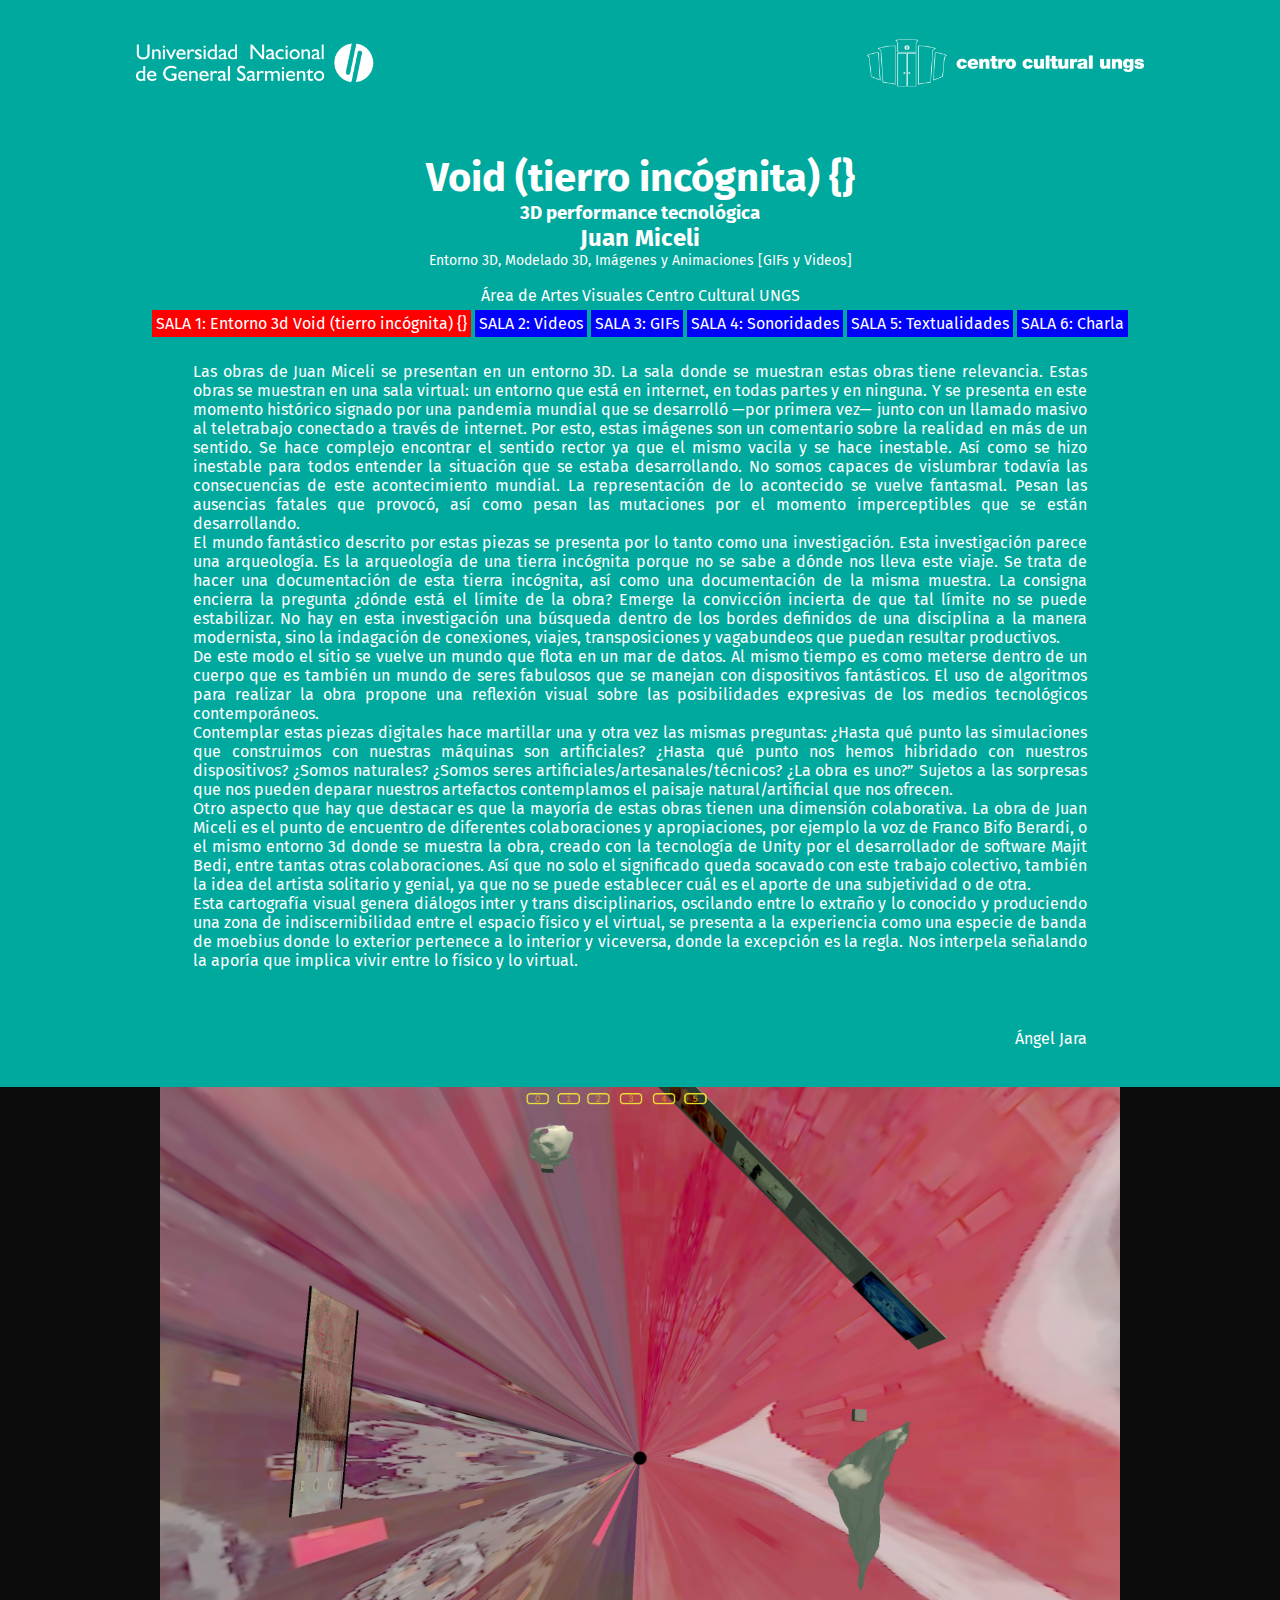
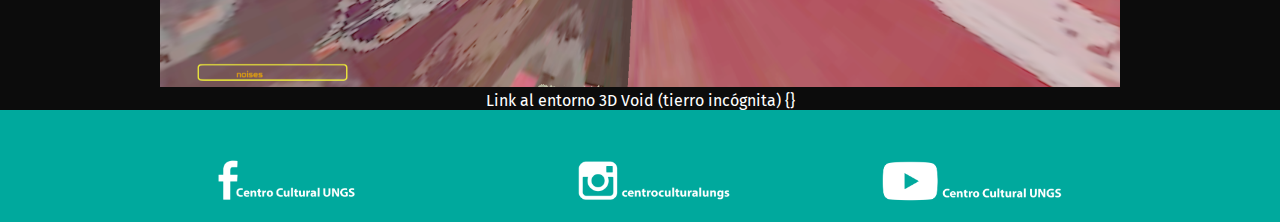
<file: index.html>
<!DOCTYPE html>
<html lang="es">
    <head>
        <meta charset="UTF-8">
        <title>tierroincognitaJuanMiceliUNGS</title>
        <link rel="stylesheet" href="estilos.css">
        <link rel="icon" href="unicono.ico">
        <link rel="stylesheet" href="styles.css">
        <link rel="preconnect" href="https://fonts.gstatic.com">
        <link href="https://fonts.googleapis.com/css2?family=Fira+Sans&display=swap" rel="stylesheet"> 
    </head>
    <body>
        <header>
            <div><img src="logoTransparente.png" alt="logo centro cultural"></div>

            <h1>Void (tierro incógnita) {}</h1>
            <h3>3D performance tecnológica</h3>
            <h2>Juan Miceli</h2>
            <p  class="subtitulo">Entorno 3D, Modelado 3D, Imágenes y Animaciones [GIFs y Videos]<br><br></p>
            <p>Área de Artes Visuales Centro Cultural UNGS</p>

            <div>
                <a class = "estoyaqui" href="index.html#img1">SALA 1: Entorno 3d Void (tierro incógnita) {}</a> 
                <a class = "irA" href="pagina02.html#img1">SALA 2: Videos</a>
                <a class = "irA" href="pagina03.html#img1">SALA 3: GIFs </a> 
                <a class = "irA" href="pagina04.html#img1">SALA 4: Sonoridades</a>
                <a class = "irA" href="pagina05.html#img1">SALA 5: Textualidades</a> 
                <a class = "irA" href="pagina06.html#img1">SALA 6: Charla</a> 
                <!-- 
<a class = "irA" href="pagina00.html#img1">SALA 4: Entrevistas </a>  
-->
            </div>

            <div>
                <!--   <a href = "#img1">Ver Imágenes Entorno 3d</a>   -->      
            </div>
        </header>
        <div class="introduccion">
            <p class="textoCorto">
                Las obras de Juan Miceli se presentan en un entorno 3D. La sala donde se muestran estas obras tiene relevancia. Estas obras se muestran en una sala virtual: un entorno que está en internet, en todas partes y en ninguna. Y se presenta en este momento histórico signado por una pandemia mundial que se desarrolló —por primera vez— junto con un llamado masivo al teletrabajo conectado a través de internet. Por esto, estas imágenes son un comentario sobre la realidad en más de un sentido. Se hace complejo encontrar el sentido rector ya que el mismo vacila y se hace inestable. Así como se hizo inestable para todos entender la situación que se estaba desarrollando. No somos capaces de vislumbrar todavía las consecuencias de este acontecimiento mundial. La representación de lo acontecido se vuelve fantasmal. Pesan las ausencias fatales que provocó, así como pesan las mutaciones por el momento imperceptibles que se están desarrollando. <br>
                El mundo fantástico descrito por estas piezas se presenta por lo tanto como una investigación. Esta investigación parece una arqueología. Es la arqueología de una tierra incógnita porque no se sabe a dónde nos lleva este viaje. Se trata de hacer una documentación de esta tierra incógnita, así como una documentación de la misma muestra. La consigna encierra la pregunta ¿dónde está el límite de la obra? Emerge la convicción incierta de que tal límite no se puede estabilizar. No hay en esta investigación una búsqueda dentro de los bordes definidos de una disciplina a la manera modernista, sino la indagación de conexiones, viajes, transposiciones y vagabundeos que puedan resultar productivos.<br>
                De este modo el sitio se vuelve un mundo que flota en un mar de datos. Al mismo tiempo es como meterse dentro de un cuerpo que es también un mundo de seres fabulosos que se manejan con dispositivos fantásticos. El uso de algoritmos para realizar la obra propone una reflexión visual sobre las posibilidades expresivas de los medios tecnológicos contemporáneos. <br>
                Contemplar estas piezas digitales hace martillar una y otra vez las mismas preguntas: ¿Hasta qué punto las simulaciones que construimos con nuestras máquinas son artificiales? ¿Hasta qué punto nos hemos hibridado con nuestros dispositivos? ¿Somos naturales? ¿Somos seres artificiales/artesanales/técnicos? ¿La obra es uno?”  Sujetos a las sorpresas que nos pueden deparar nuestros artefactos contemplamos el paisaje natural/artificial que nos ofrecen.<br>
                Otro aspecto que hay que destacar es que la mayoría de estas obras tienen una dimensión colaborativa. La obra de Juan Miceli es el punto de encuentro de diferentes colaboraciones y apropiaciones, por ejemplo la voz de Franco Bifo Berardi, o el mismo entorno 3d donde se muestra la obra, creado con la tecnología de Unity por el desarrollador de software Majit Bedi, entre tantas otras colaboraciones. Así que no solo el significado queda socavado con este trabajo colectivo, también la idea del artista solitario y genial, ya que no se puede establecer cuál es el aporte de una subjetividad o de otra. <br>
                Esta cartografía visual genera diálogos inter y trans disciplinarios, oscilando entre lo extraño y lo conocido y produciendo una zona de indiscernibilidad entre el espacio físico y el virtual, se presenta a la experiencia como una especie de banda de moebius donde lo exterior pertenece a lo interior y viceversa, donde la  excepción es la  regla. Nos interpela señalando la aporía que implica vivir entre lo físico y lo virtual.



                <br><br>
            </p>
            <p id="firmaCurador">Ángel Jara<br><br></p>



        </div>
        <div id="contenedor">



            <div class = "fotos">  


                <div id="img1">
                    <a href="https://manjitbedi.itch.io/vg-juan-miceli?secret=rfY9fgTLYGfbJD2FjUIirbgWNk">
                        <img src="imagenes/Captura%20de%20Pantalla%202021-10-21%20a%20la(s)%2010.20.48%20a.%20m..png" alt="foto artistica"> 
                    </a>
                </div>
                <div class="nombre">
                    <a href="https://manjitbedi.itch.io/vg-juan-miceli?secret=rfY9fgTLYGfbJD2FjUIirbgWNk">
                        <p>Link al entorno 3D Void (tierro incógnita) {}
                        </p>
                    </a>
                </div>
            </div>


            <!--

<div class="unaFoto">
<div><img src="FPandemia/link" alt="foto artistica"></div>
<div class="nombre">
<p>NombredelArtista</p>
</div>
</div>

-->

        </div>

        <div>
            <div><img src="footerTranspa.png" alt="logo centro cultural"></div>
        </div>
    </body>
</html>
</file>
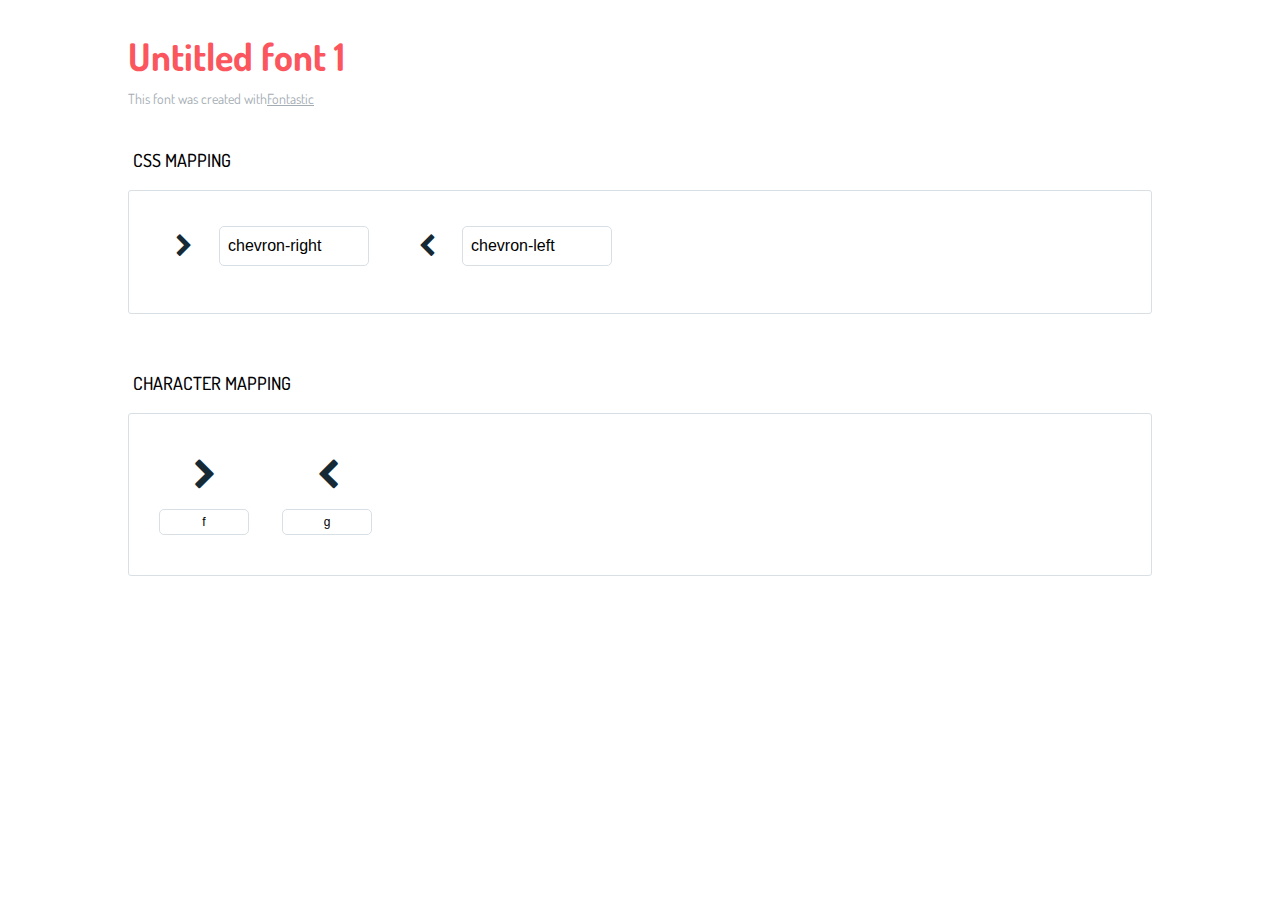
<file: icons-reference.html>
<!DOCTYPE html>
<html lang="en">
  <head>
    <meta charset="utf-8">
    <meta http-equiv="X-UA-Compatible" content="IE=edge,chrome=1">
    <meta name="viewport" content="width=device-width,initial-scale=1">
    <title>Font Reference - Untitled font 1</title>
    <link href="http://fonts.googleapis.com/css?family=Dosis:400,500,700" rel="stylesheet" type="text/css">
    <link rel="stylesheet" href="styles.css">
    <style type="text/css">html,body,div,span,applet,object,iframe,h1,h2,h3,h4,h5,h6,p,blockquote,pre,a,abbr,acronym,address,big,cite,code,del,dfn,em,img,ins,kbd,q,s,samp,small,strike,strong,sub,sup,tt,var,dl,dt,dd,ol,ul,li,fieldset,form,label,legend,table,caption,tbody,tfoot,thead,tr,th,td{margin:0;padding:0;border:0;outline:0;font-weight:inherit;font-style:inherit;font-family:inherit;font-size:100%;vertical-align:baseline}body{line-height:1;color:#000;background:#fff}ol,ul{list-style:none}table{border-collapse:separate;border-spacing:0;vertical-align:middle}caption,th,td{text-align:left;font-weight:normal;vertical-align:middle}a img{border:none}*{-webkit-box-sizing:border-box;-moz-box-sizing:border-box;box-sizing:border-box}body{font-family:'Dosis','Tahoma',sans-serif}.container{margin:15px auto;width:80%}h1{margin:40px 0 20px;font-weight:700;font-size:38px;line-height:32px;color:#fb565e}h2{font-size:18px;padding:0 0 21px 5px;margin:45px 0 0 0;text-transform:uppercase;font-weight:500}.small{font-size:14px;color:#a5adb4;}.small a{color:#a5adb4;}.small a:hover{color:#fb565e}.glyphs.character-mapping{margin:0 0 20px 0;padding:20px 0 20px 30px;color:rgba(0,0,0,0.5);border:1px solid #d8e0e5;border-radius:3px;}.glyphs.character-mapping li{margin:0 30px 20px 0;display:inline-block;width:90px}.glyphs.character-mapping .icon{margin:10px 0 10px 15px;padding:15px;position:relative;width:55px;height:55px;color:#162a36 !important;overflow:hidden;border-radius:3px;font-size:32px;}.glyphs.character-mapping .icon svg{fill:#000}.glyphs.character-mapping input{margin:0;padding:5px 0;line-height:12px;font-size:12px;display:block;width:100%;border:1px solid #d8e0e5;border-radius:5px;text-align:center;outline:0;}.glyphs.character-mapping input:focus{border:1px solid #fbde4a;-webkit-box-shadow:inset 0 0 3px #fbde4a;box-shadow:inset 0 0 3px #fbde4a}.glyphs.character-mapping input:hover{-webkit-box-shadow:inset 0 0 3px #fbde4a;box-shadow:inset 0 0 3px #fbde4a}.glyphs.css-mapping{margin:0 0 60px 0;padding:30px 0 20px 30px;color:rgba(0,0,0,0.5);border:1px solid #d8e0e5;border-radius:3px;}.glyphs.css-mapping li{margin:0 30px 20px 0;padding:0;display:inline-block;overflow:hidden}.glyphs.css-mapping .icon{margin:0;margin-right:10px;padding:13px;height:50px;width:50px;color:#162a36 !important;overflow:hidden;float:left;font-size:24px}.glyphs.css-mapping input{margin:0;margin-top:5px;padding:8px;line-height:16px;font-size:16px;display:block;width:150px;height:40px;border:1px solid #d8e0e5;border-radius:5px;background:#fff;outline:0;float:right;}.glyphs.css-mapping input:focus{border:1px solid #fbde4a;-webkit-box-shadow:inset 0 0 3px #fbde4a;box-shadow:inset 0 0 3px #fbde4a}.glyphs.css-mapping input:hover{-webkit-box-shadow:inset 0 0 3px #fbde4a;box-shadow:inset 0 0 3px #fbde4a}</style>
  </head>
  <body>
    <div class="container">
      <h1>Untitled font 1</h1>
      <p class="small">This font was created with<a href="http://fontastic.me/">Fontastic</a></p>
      <h2>CSS mapping</h2>
      <ul class="glyphs css-mapping">
        <li>
          <div class="icon icon-chevron-right"></div>
          <input type="text" readonly="readonly" value="chevron-right">
        </li>
        <li>
          <div class="icon icon-chevron-left"></div>
          <input type="text" readonly="readonly" value="chevron-left">
        </li>
      </ul>
      <h2>Character mapping</h2>
      <ul class="glyphs character-mapping">
        <li>
          <div data-icon="f" class="icon"></div>
          <input type="text" readonly="readonly" value="f">
        </li>
        <li>
          <div data-icon="g" class="icon"></div>
          <input type="text" readonly="readonly" value="g">
        </li>
      </ul>
    </div>
    <script>(function() {
  var glyphs, i, len, ref;

  ref = document.getElementsByClassName('glyphs');
  for (i = 0, len = ref.length; i < len; i++) {
    glyphs = ref[i];
    glyphs.addEventListener('click', function(event) {
      if (event.target.tagName === 'INPUT') {
        return event.target.select();
      }
    });
  }

}).call(this);

    </script>
  </body>
</html>
</file>
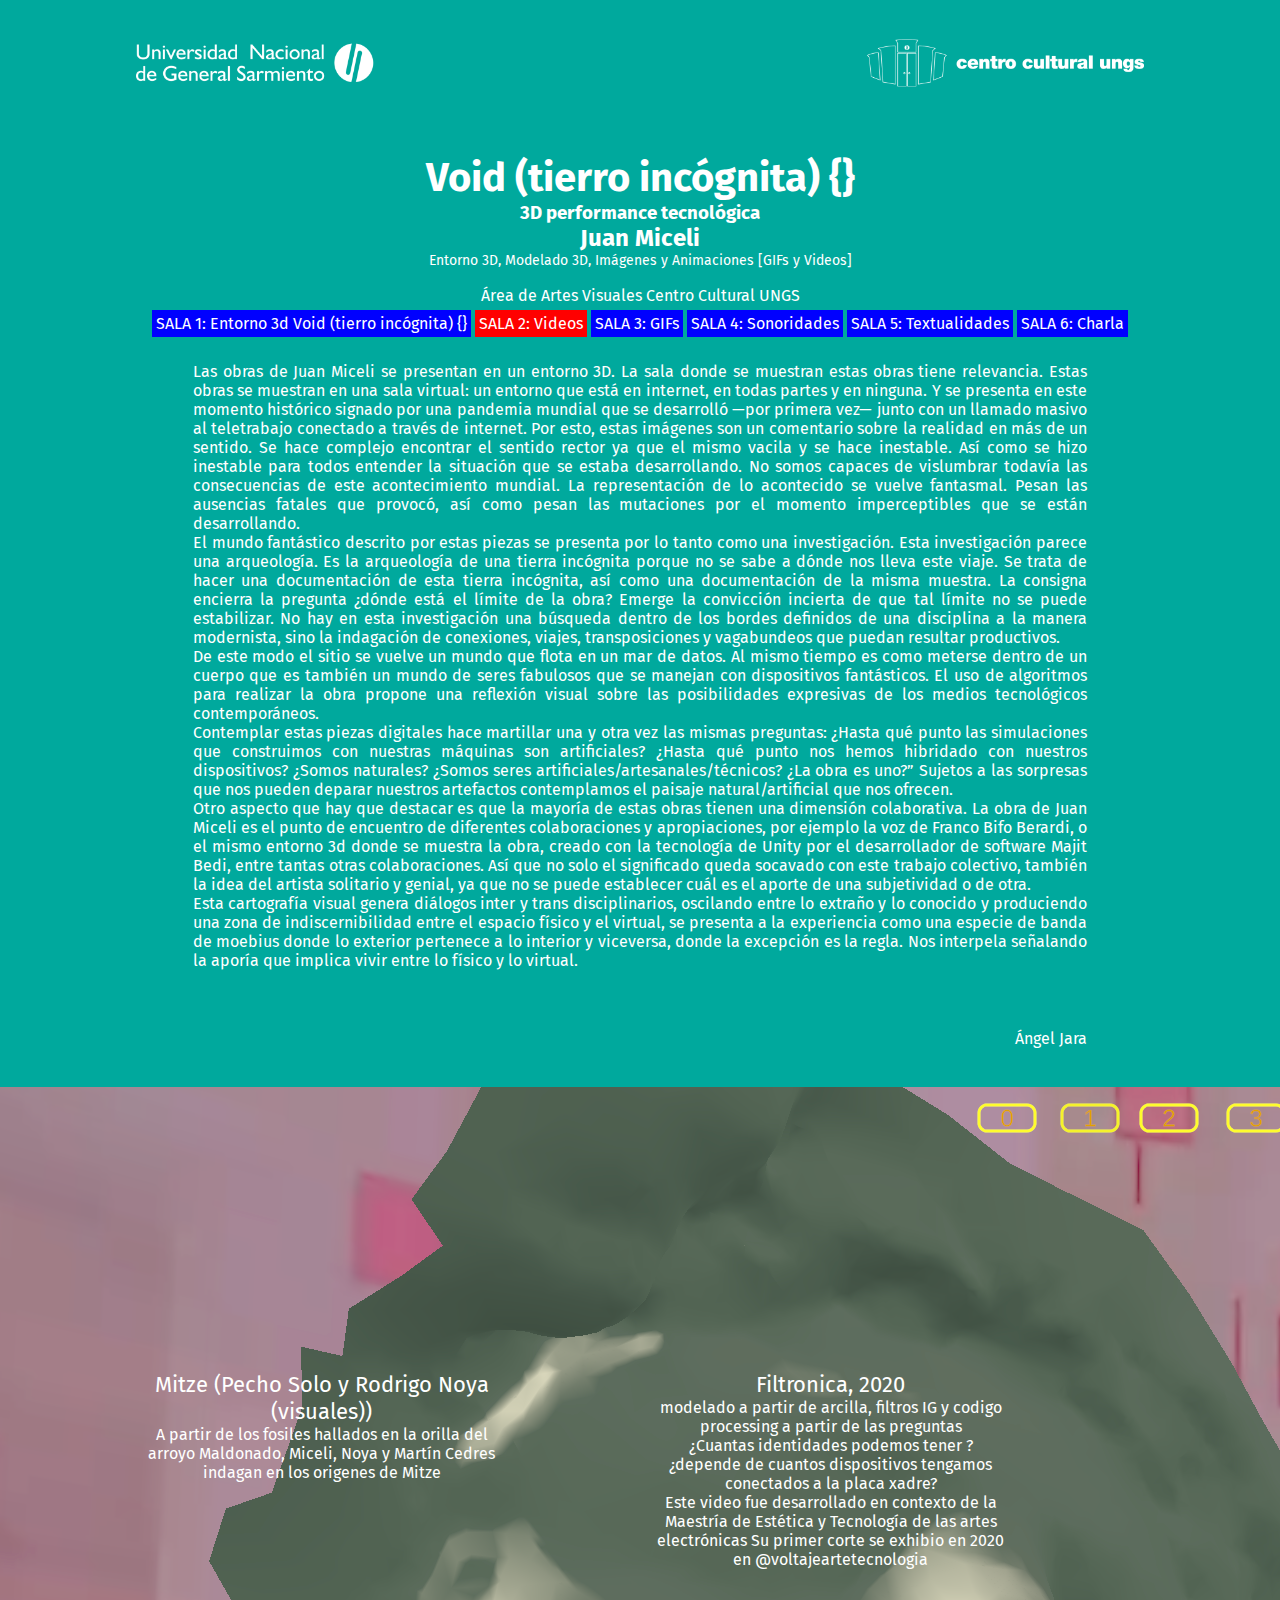
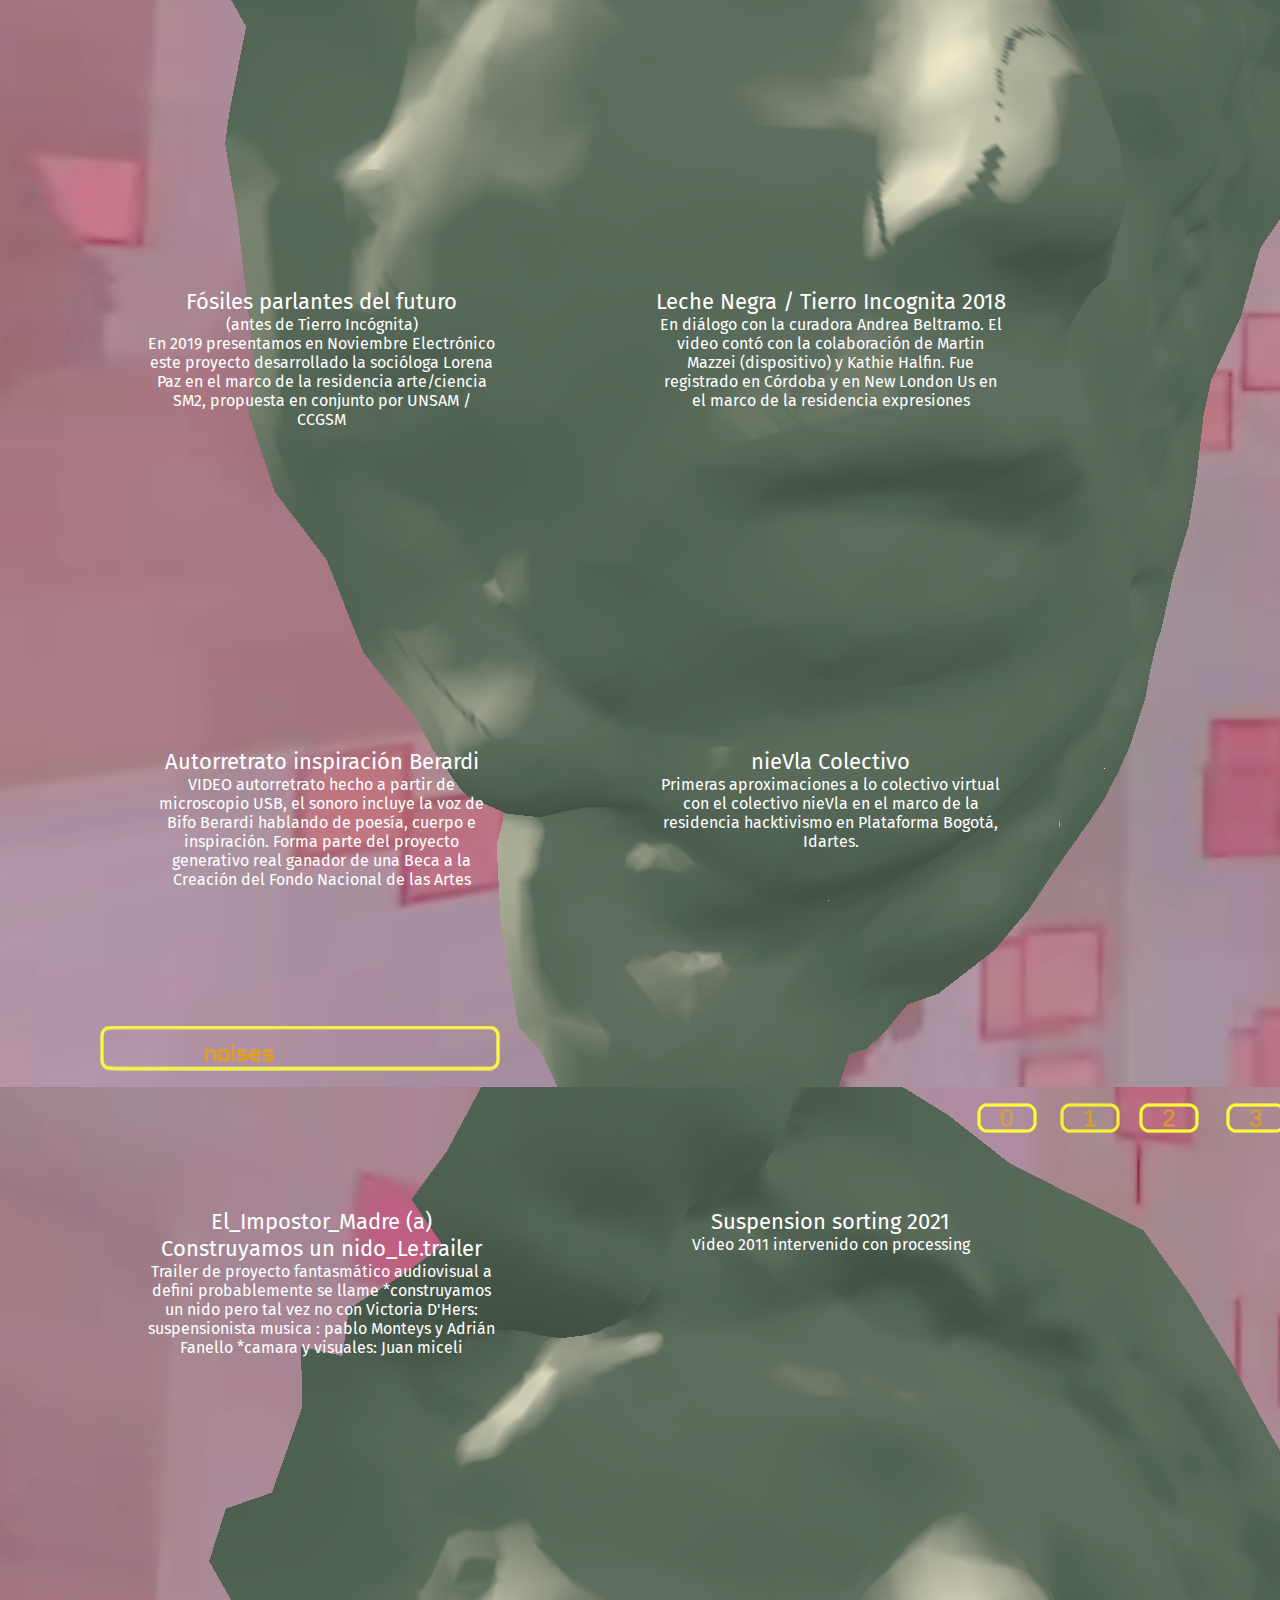
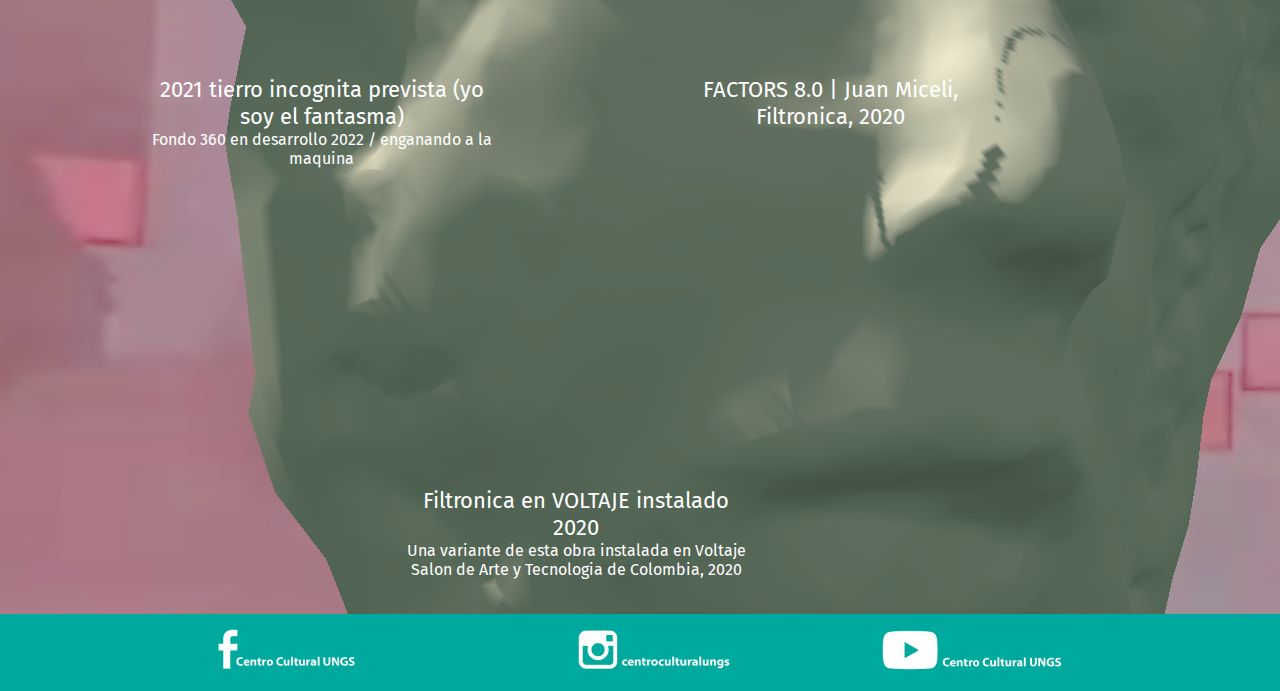
<file: pagina02.html>
<!DOCTYPE html>
<html lang="es">
    <head>
        <meta charset="UTF-8">
        <title>tierroincognitaJuanMiceliUNGS</title>
        <link rel="stylesheet" href="estilos.css">
        <link rel="icon" href="unicono.ico">
        <link rel="stylesheet" href="styles.css">
        <link rel="preconnect" href="https://fonts.gstatic.com">
        <link href="https://fonts.googleapis.com/css2?family=Fira+Sans&display=swap" rel="stylesheet"> 
        <link rel="stylesheet" href="estilosVideos.css">
    </head>
    <body>
        <header>
            <div><img src="logoTransparente.png" alt="logo centro cultural"></div>

            <h1>Void (tierro incógnita) {}</h1>
            <h3>3D performance tecnológica</h3>
            <h2>Juan Miceli</h2>
            <p  class="subtitulo">Entorno 3D, Modelado 3D, Imágenes y Animaciones [GIFs y Videos]<br><br></p>
            <p>Área de Artes Visuales Centro Cultural UNGS</p>

            <div>
                <a class = "irA" href="index.html#img1">SALA 1: Entorno 3d Void (tierro incógnita) {}</a> 
                <a class = "estoyaqui" href="pagina02.html#img1">SALA 2: Videos</a>
                <a class = "irA" href="pagina03.html#img1">SALA 3: GIFs </a>  
                <a class = "irA" href="pagina04.html#img1">SALA 4: Sonoridades</a>
                <a class = "irA" href="pagina05.html#img1">SALA 5: Textualidades</a> 
                <a class = "irA" href="pagina06.html#img1">SALA 6: Charla</a> 
                <!-- 
<a class = "irA" href="pagina04.html#img1">SALA 4: Entrevistas </a>  
-->
            </div>

            <div>
                <!--   <a href = "#img1">Ver Imágenes Entorno 3d</a>   -->      
            </div>
        </header>
        <div class="introduccion">
            <p class="textoCorto">
                Las obras de Juan Miceli se presentan en un entorno 3D. La sala donde se muestran estas obras tiene relevancia. Estas obras se muestran en una sala virtual: un entorno que está en internet, en todas partes y en ninguna. Y se presenta en este momento histórico signado por una pandemia mundial que se desarrolló —por primera vez— junto con un llamado masivo al teletrabajo conectado a través de internet. Por esto, estas imágenes son un comentario sobre la realidad en más de un sentido. Se hace complejo encontrar el sentido rector ya que el mismo vacila y se hace inestable. Así como se hizo inestable para todos entender la situación que se estaba desarrollando. No somos capaces de vislumbrar todavía las consecuencias de este acontecimiento mundial. La representación de lo acontecido se vuelve fantasmal. Pesan las ausencias fatales que provocó, así como pesan las mutaciones por el momento imperceptibles que se están desarrollando. <br>
                El mundo fantástico descrito por estas piezas se presenta por lo tanto como una investigación. Esta investigación parece una arqueología. Es la arqueología de una tierra incógnita porque no se sabe a dónde nos lleva este viaje. Se trata de hacer una documentación de esta tierra incógnita, así como una documentación de la misma muestra. La consigna encierra la pregunta ¿dónde está el límite de la obra? Emerge la convicción incierta de que tal límite no se puede estabilizar. No hay en esta investigación una búsqueda dentro de los bordes definidos de una disciplina a la manera modernista, sino la indagación de conexiones, viajes, transposiciones y vagabundeos que puedan resultar productivos.<br>
                De este modo el sitio se vuelve un mundo que flota en un mar de datos. Al mismo tiempo es como meterse dentro de un cuerpo que es también un mundo de seres fabulosos que se manejan con dispositivos fantásticos. El uso de algoritmos para realizar la obra propone una reflexión visual sobre las posibilidades expresivas de los medios tecnológicos contemporáneos. <br>
                Contemplar estas piezas digitales hace martillar una y otra vez las mismas preguntas: ¿Hasta qué punto las simulaciones que construimos con nuestras máquinas son artificiales? ¿Hasta qué punto nos hemos hibridado con nuestros dispositivos? ¿Somos naturales? ¿Somos seres artificiales/artesanales/técnicos? ¿La obra es uno?”  Sujetos a las sorpresas que nos pueden deparar nuestros artefactos contemplamos el paisaje natural/artificial que nos ofrecen.<br>
                Otro aspecto que hay que destacar es que la mayoría de estas obras tienen una dimensión colaborativa. La obra de Juan Miceli es el punto de encuentro de diferentes colaboraciones y apropiaciones, por ejemplo la voz de Franco Bifo Berardi, o el mismo entorno 3d donde se muestra la obra, creado con la tecnología de Unity por el desarrollador de software Majit Bedi, entre tantas otras colaboraciones. Así que no solo el significado queda socavado con este trabajo colectivo, también la idea del artista solitario y genial, ya que no se puede establecer cuál es el aporte de una subjetividad o de otra. <br>
                Esta cartografía visual genera diálogos inter y trans disciplinarios, oscilando entre lo extraño y lo conocido y produciendo una zona de indiscernibilidad entre el espacio físico y el virtual, se presenta a la experiencia como una especie de banda de moebius donde lo exterior pertenece a lo interior y viceversa, donde la  excepción es la  regla. Nos interpela señalando la aporía que implica vivir entre lo físico y lo virtual.


                <br><br>
            </p>
            <p id="firmaCurador">Ángel Jara<br><br></p>



        </div>
        <div id="contenedor02">



            <div class = "videos">  
                <div class="contenedorDevideo">
                    <div id="img1">
                        <iframe width="500" height="280"  src="https://www.youtube.com/embed/HxGl6lmY7Ls" title="YouTube video player" frameborder="0" allow="accelerometer; autoplay; clipboard-write; encrypted-media; gyroscope; picture-in-picture" allowfullscreen></iframe>
                    </div>
                    <div class="nombre">
                        <p class="tituloVideo">Mitze (Pecho Solo y Rodrigo Noya (visuales)) <br> </p>
                        <p> A partir de los fosiles hallados en la orilla del arroyo Maldonado, Miceli, Noya y Martín Cedres indagan en los origenes de Mitze
                        </p>
                    </div>
                </div>

                <div class="contenedorDevideo">
                    <div id="img2">
                        <iframe width="500" height="280"  src="https://www.youtube.com/embed/QZKz11LGpqc" title="YouTube video player" frameborder="0" allow="accelerometer; autoplay; clipboard-write; encrypted-media; gyroscope; picture-in-picture" allowfullscreen></iframe>
                    </div>
                    <div class="nombre">
                        <p class="tituloVideo">Filtronica, 2020<br> </p>
                        <p>modelado a partir de arcilla, filtros IG y codigo processing a partir de las preguntas <br>
                            ¿Cuantas identidades podemos tener ?¿depende de cuantos dispositivos tengamos conectados a la placa xadre?
                            <br>
                            Este video fue desarrollado en contexto de la Maestría de Estética y Tecnología de las artes electrónicas  Su primer corte se exhibio en 2020 en @voltajeartetecnologia
                        </p>
                    </div>
                </div>

                <div class="contenedorDevideo">
                    <div id="img3">
                        <iframe width="500" height="280" src="https://www.youtube.com/embed/6zrBzX5Jtww" title="YouTube video player" frameborder="0" allow="accelerometer; autoplay; clipboard-write; encrypted-media; gyroscope; picture-in-picture" allowfullscreen></iframe>
                    </div>
                    <div class="nombre">
                        <p class="tituloVideo">Fósiles parlantes del futuro<br></p>
                        <p> (antes de Tierro Incógnita)<br>
                            En 2019 presentamos en Noviembre Electrónico este proyecto desarrollado la socióloga Lorena Paz en el marco de la residencia arte/ciencia SM2, propuesta en conjunto por  UNSAM / CCGSM 
                        </p>
                    </div>
                </div>

                <div class="contenedorDevideo">
                    <div id="img4">
                        <iframe width="500" height="280" src="https://www.youtube.com/embed/vhw7dtSBlI0" title="YouTube video player" frameborder="0" allow="accelerometer; autoplay; clipboard-write; encrypted-media; gyroscope; picture-in-picture" allowfullscreen></iframe>
                    </div>
                    <div class="nombre">
                        <p class="tituloVideo">Leche Negra / Tierro Incognita 2018<br></p>
                        <p> En diálogo con la curadora Andrea Beltramo. El video contó con la colaboración de Martin Mazzei (dispositivo) y Kathie Halfin. Fue registrado en Córdoba y en New London Us en el marco de la residencia expresiones
                        </p>
                    </div>
                </div>

                <div class="contenedorDevideo">
                    <div id="img5">
                        <iframe width="500" height="280" src="https://www.youtube.com/embed/IeEF1ytX8LI" title="YouTube video player" frameborder="0" allow="accelerometer; autoplay; clipboard-write; encrypted-media; gyroscope; picture-in-picture" allowfullscreen></iframe>
                    </div>
                    <div class="nombre">
                        <p class="tituloVideo">Autorretrato inspiración Berardi<br></p>
                        <p> VIDEO autorretrato hecho a partir de microscopio USB, el sonoro incluye la voz de Bifo Berardi hablando de poesía, cuerpo e inspiración.
                            Forma parte del proyecto generativo real ganador de una Beca a la Creación del Fondo Nacional de las Artes
                        </p>
                    </div>
                </div>

                <div class="contenedorDevideo">
                    <div id="img6">
                        <iframe width="500" height="280" src="https://www.youtube.com/embed/WB7l-OzrVms" title="YouTube video player" frameborder="0" allow="accelerometer; autoplay; clipboard-write; encrypted-media; gyroscope; picture-in-picture" allowfullscreen></iframe>
                    </div>
                    <div class="nombre">
                        <p class="tituloVideo">nieVla Colectivo<br></p>
                        <p> Primeras aproximaciones a lo colectivo virtual con el colectivo nieVla en el marco de la residencia hacktivismo en Plataforma Bogotá, Idartes. 
                        </p>
                    </div>
                </div>

                <div class="contenedorDevideo">
                    <div id="img7">
                        <iframe src="https://player.vimeo.com/video/132109901?h=d1c4c7fd4f" width="500" height="280" frameborder="0" allow="autoplay; fullscreen; picture-in-picture" allowfullscreen></iframe>
                    </div>
                    <div class="nombre">
                        <p class="tituloVideo">El_Impostor_Madre (a) Construyamos un nido_Le.trailer<br></p>
                        <p> Trailer de proyecto fantasmático audiovisual a defini
                            probablemente se llame *construyamos un nido
                            pero tal vez no
                            con Victoria D'Hers: suspensionista
                            musica : pablo Monteys y Adrián Fanello
                            *camara y visuales: Juan miceli

                        </p>
                    </div>
                </div>

                <div class="contenedorDevideo">
                    <div id="img8">
                        <iframe width="500" height="280" src="https://www.youtube.com/embed/vKy-5-cn3kg" title="YouTube video player" frameborder="0" allow="accelerometer; autoplay; clipboard-write; encrypted-media; gyroscope; picture-in-picture" allowfullscreen></iframe>
                    </div>
                    <div class="nombre">
                        <p class="tituloVideo">Suspension sorting 2021<br></p>
                        <p>Video 2011 intervenido con processing
                        </p>
                    </div>
                </div>

                <div class="contenedorDevideo">
                    <div id="img9">
                        <iframe width="500" height="280" src="https://www.youtube.com/embed/KdrAC4US1-0" title="YouTube video player" frameborder="0" allow="accelerometer; autoplay; clipboard-write; encrypted-media; gyroscope; picture-in-picture" allowfullscreen></iframe>
                    </div>
                    <div class="nombre">
                        <p class="tituloVideo">2021 tierro incognita prevista (yo soy el fantasma)<br></p>
                        <p>Fondo 360 en desarrollo 2022 / enganando a la maquina
                        </p>
                    </div>
                </div>

                <div class="contenedorDevideo">
                    <div id="img10">
                        <iframe width="500" height="280" src="https://www.youtube.com/embed/ZPsl4qYsOjs" title="YouTube video player" frameborder="0" allow="accelerometer; autoplay; clipboard-write; encrypted-media; gyroscope; picture-in-picture" allowfullscreen></iframe>
                    </div>
                    <div class="nombre">
                        <p class="tituloVideo">FACTORS 8.0 | Juan Miceli, Filtronica, 2020<br></p>
                        <p>
                        </p>
                    </div>
                </div>

                <div class="contenedorDevideo">
                    <div id="img11">
                        <iframe width="500" height="280" src="https://www.youtube.com/embed/N9qAWHigyRs" title="YouTube video player" frameborder="0" allow="accelerometer; autoplay; clipboard-write; encrypted-media; gyroscope; picture-in-picture" allowfullscreen></iframe>
                    </div>
                    <div class="nombre">
                        <p class="tituloVideo">Filtronica en VOLTAJE instalado 2020<br></p>
                        <p>Una variante de esta obra instalada en Voltaje Salon de Arte y Tecnologia de Colombia, 2020
                        </p>
                    </div>
                </div>


            </div>
        </div>

        <!--
<div class="contenedorDevideo">
<div id="img1">
<iframe ></iframe>
</div>
<div class="nombre">
<p class="tituloVideo">titulo<br></p>
<p> descripcion
</p>
</div>
</div>

-->


        <div>
            <div><img src="footerTranspa.png" alt="logo centro cultural"></div>
        </div>
    </body>
</html>
</file>
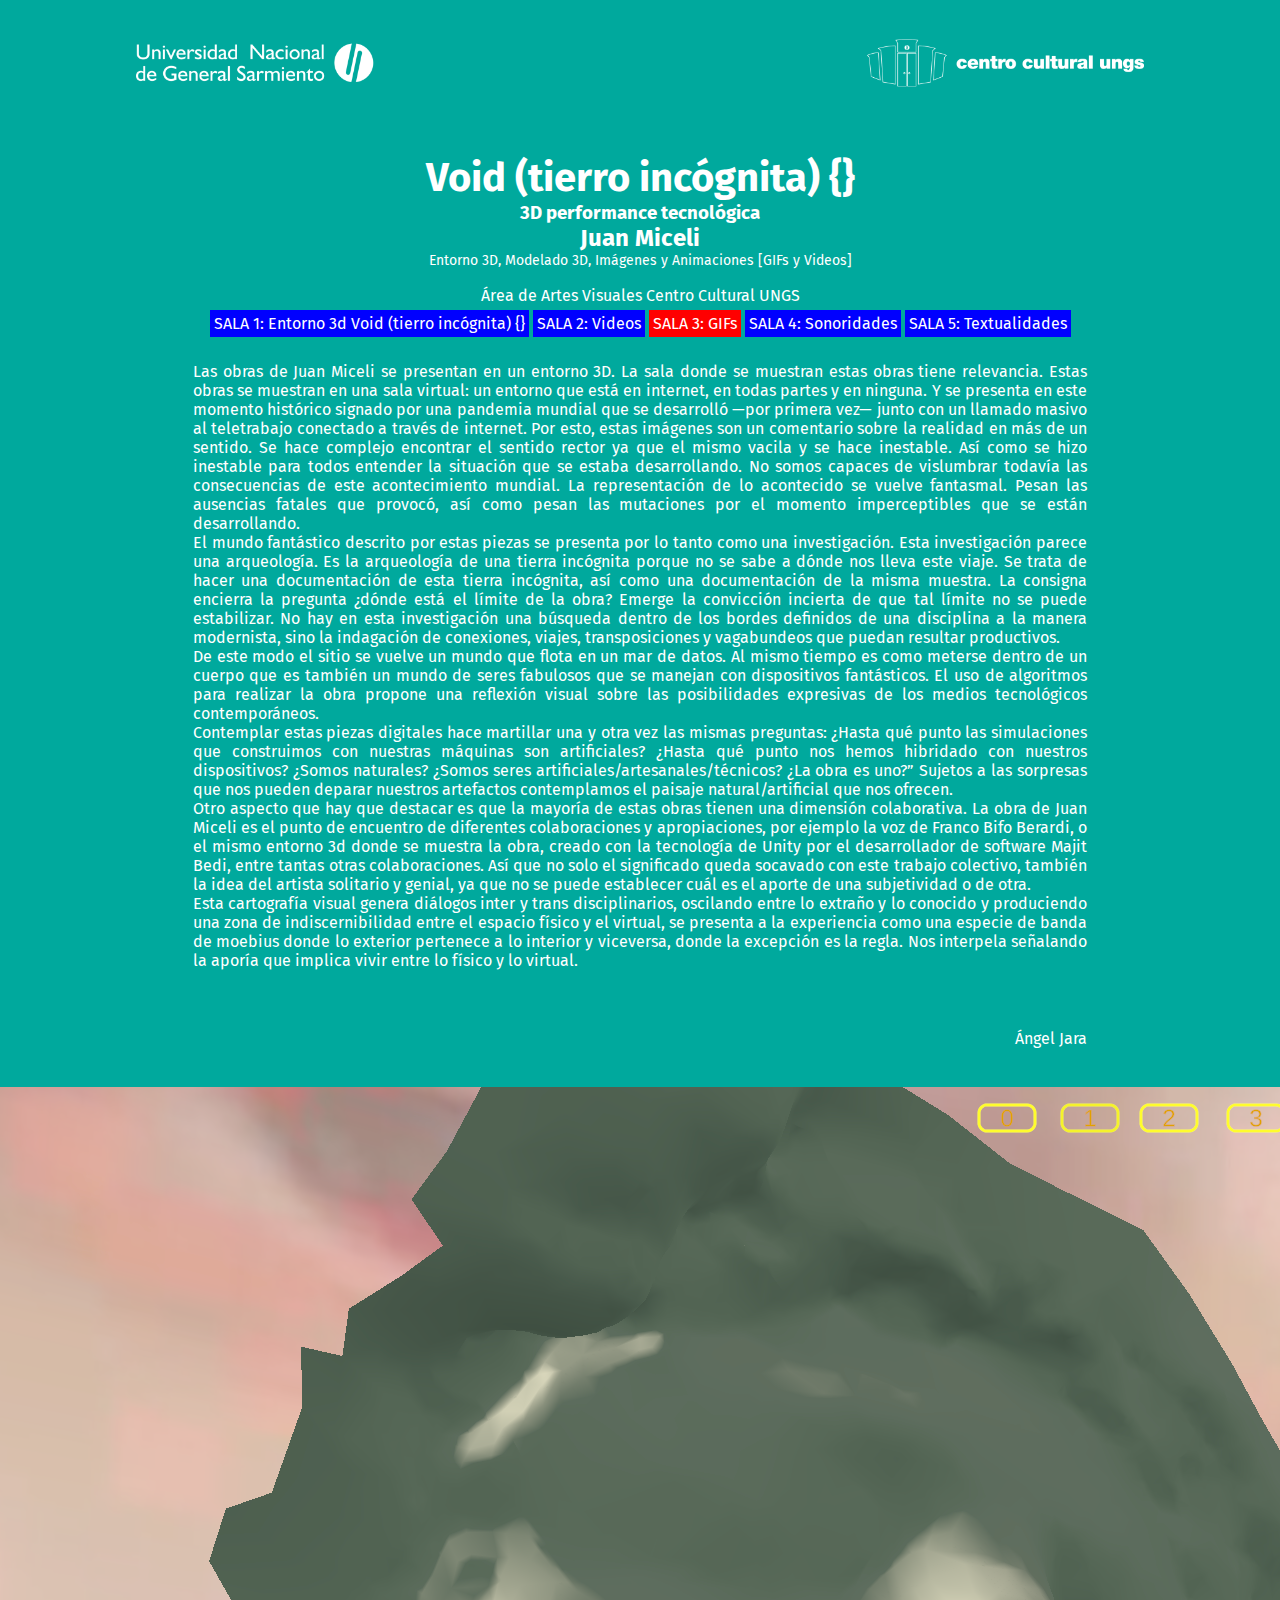
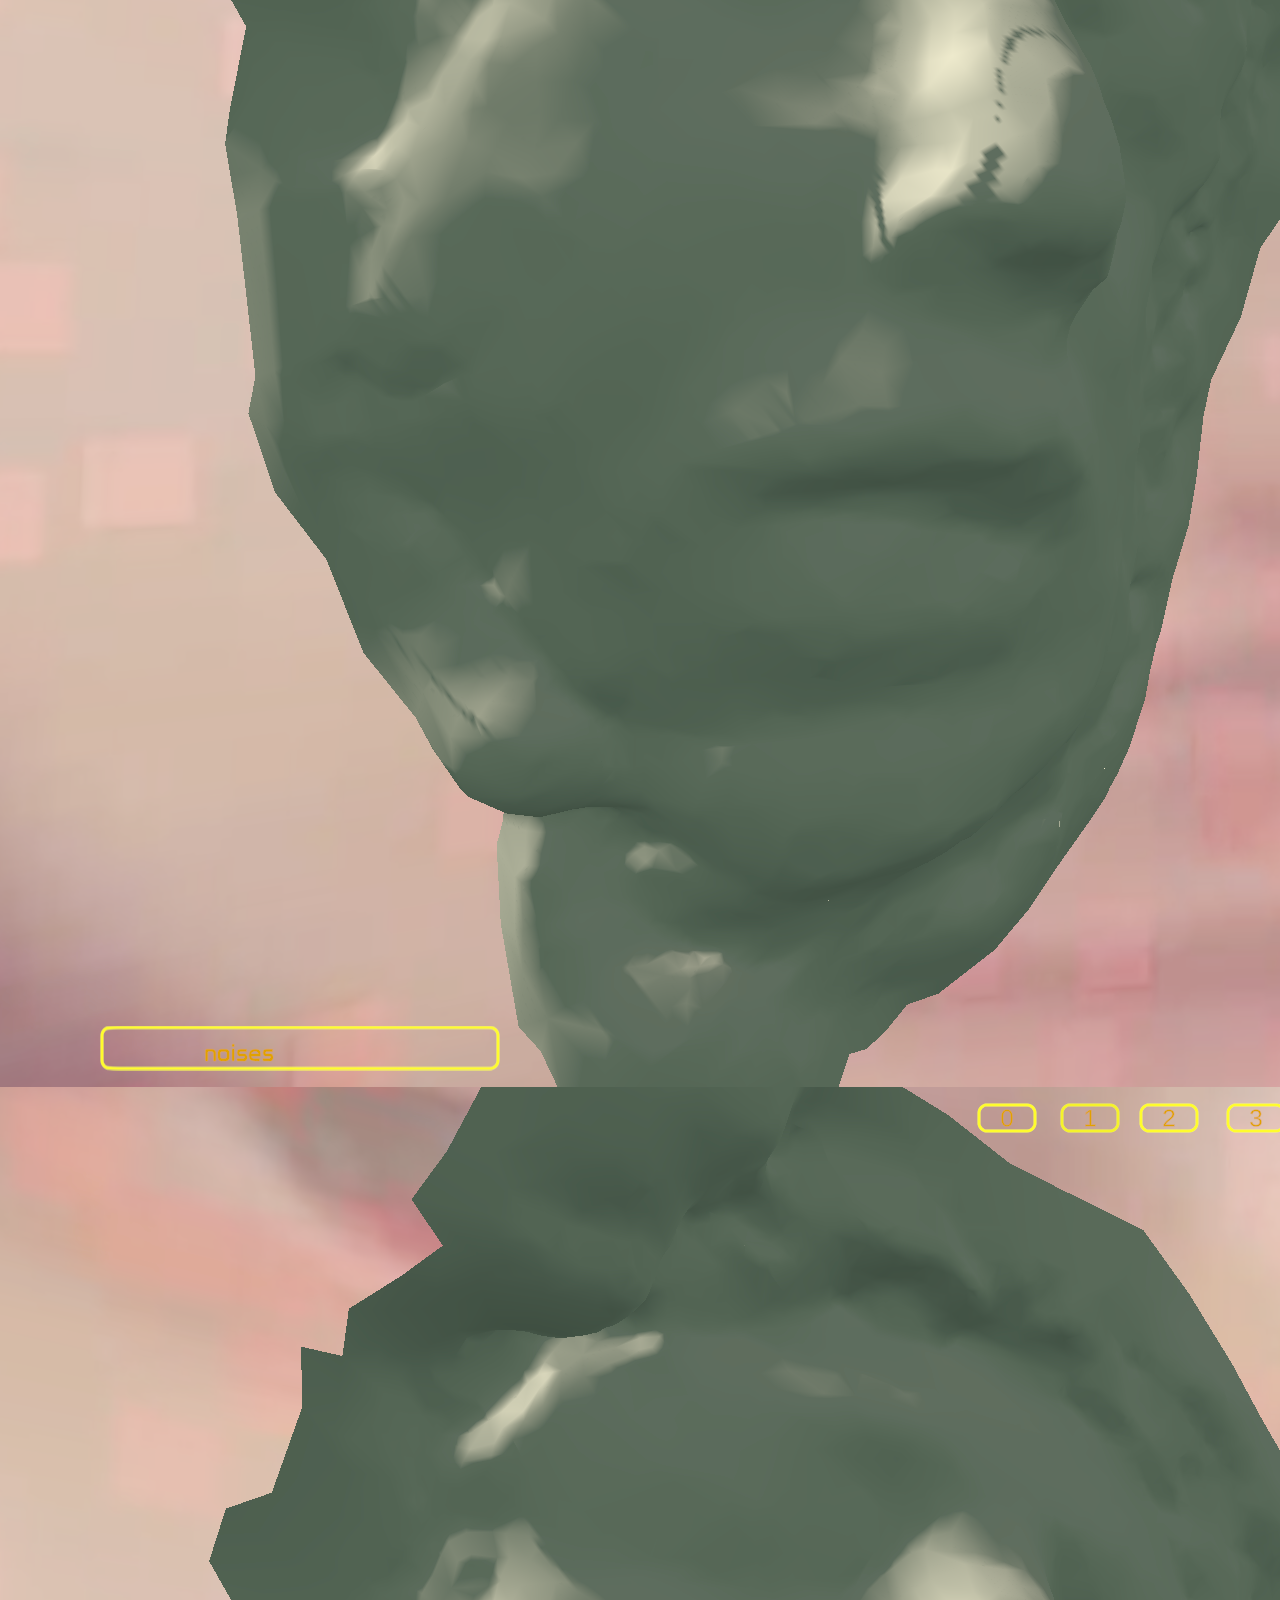
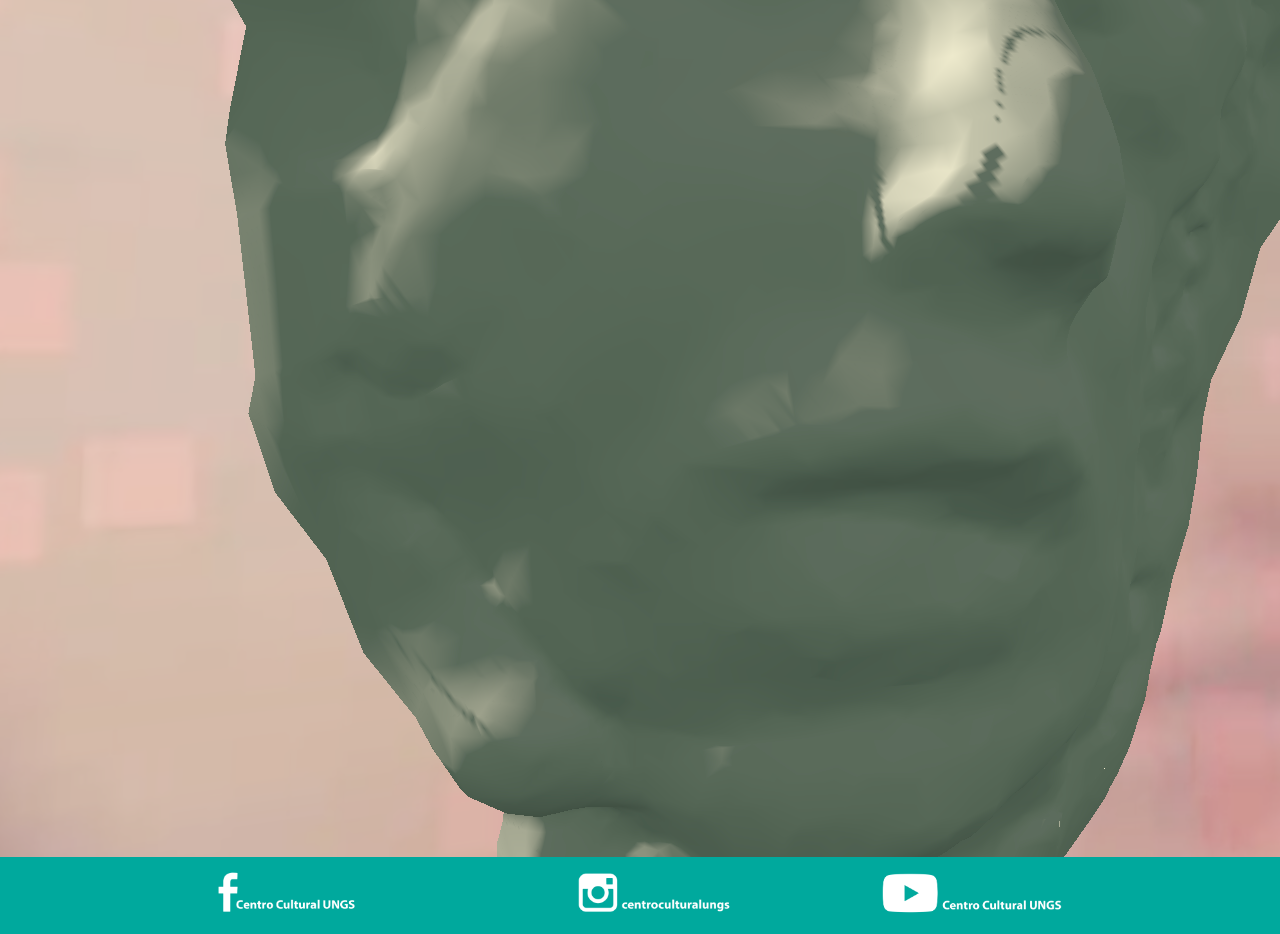
<file: pagina03.html>
<!DOCTYPE html>
<html lang="es">
    <head>
        <meta charset="UTF-8">
        <title>tierroincognitaJuanMiceliUNGS</title>
        <link rel="stylesheet" href="estilos.css">
        <link rel="icon" href="unicono.ico">
        <link rel="stylesheet" href="styles.css">
        <link rel="preconnect" href="https://fonts.gstatic.com">
        <link href="https://fonts.googleapis.com/css2?family=Fira+Sans&display=swap" rel="stylesheet"> 
        <link rel="stylesheet" href="estilosVideos.css">
    </head>
    <body>
        <header>
            <div><img src="logoTransparente.png" alt="logo centro cultural"></div>

            <h1>Void (tierro incógnita) {}</h1>
            <h3>3D performance tecnológica</h3>
            <h2>Juan Miceli</h2>
            <p  class="subtitulo">Entorno 3D, Modelado 3D, Imágenes y Animaciones [GIFs y Videos]<br><br></p>
            <p>Área de Artes Visuales Centro Cultural UNGS</p>

            <div>
                <a class = "irA" href="index.html#img1">SALA 1: Entorno 3d Void (tierro incógnita) {}</a> 
                <a class = "irA" href="pagina02.html#img1">SALA 2: Videos</a>
                <a class = "estoyaqui" href="pagina03.html#img1">SALA 3: GIFs </a>  
                <a class = "irA" href="pagina04.html#img1">SALA 4: Sonoridades</a>
                <a class = "irA" href="pagina05.html#img1">SALA 5: Textualidades</a> 
                <!-- 
<a class = "irA" href="pagina04.html#img1">SALA 4: Entrevistas </a>  
-->
            </div>

            <div>
                <!--   <a href = "#img1">Ver Imágenes Entorno 3d</a>   -->      
            </div>
        </header>
        <div class="introduccion">
            <p class="textoCorto">
                Las obras de Juan Miceli se presentan en un entorno 3D. La sala donde se muestran estas obras tiene relevancia. Estas obras se muestran en una sala virtual: un entorno que está en internet, en todas partes y en ninguna. Y se presenta en este momento histórico signado por una pandemia mundial que se desarrolló —por primera vez— junto con un llamado masivo al teletrabajo conectado a través de internet. Por esto, estas imágenes son un comentario sobre la realidad en más de un sentido. Se hace complejo encontrar el sentido rector ya que el mismo vacila y se hace inestable. Así como se hizo inestable para todos entender la situación que se estaba desarrollando. No somos capaces de vislumbrar todavía las consecuencias de este acontecimiento mundial. La representación de lo acontecido se vuelve fantasmal. Pesan las ausencias fatales que provocó, así como pesan las mutaciones por el momento imperceptibles que se están desarrollando. <br>
                El mundo fantástico descrito por estas piezas se presenta por lo tanto como una investigación. Esta investigación parece una arqueología. Es la arqueología de una tierra incógnita porque no se sabe a dónde nos lleva este viaje. Se trata de hacer una documentación de esta tierra incógnita, así como una documentación de la misma muestra. La consigna encierra la pregunta ¿dónde está el límite de la obra? Emerge la convicción incierta de que tal límite no se puede estabilizar. No hay en esta investigación una búsqueda dentro de los bordes definidos de una disciplina a la manera modernista, sino la indagación de conexiones, viajes, transposiciones y vagabundeos que puedan resultar productivos.<br>
                De este modo el sitio se vuelve un mundo que flota en un mar de datos. Al mismo tiempo es como meterse dentro de un cuerpo que es también un mundo de seres fabulosos que se manejan con dispositivos fantásticos. El uso de algoritmos para realizar la obra propone una reflexión visual sobre las posibilidades expresivas de los medios tecnológicos contemporáneos. <br>
                Contemplar estas piezas digitales hace martillar una y otra vez las mismas preguntas: ¿Hasta qué punto las simulaciones que construimos con nuestras máquinas son artificiales? ¿Hasta qué punto nos hemos hibridado con nuestros dispositivos? ¿Somos naturales? ¿Somos seres artificiales/artesanales/técnicos? ¿La obra es uno?”  Sujetos a las sorpresas que nos pueden deparar nuestros artefactos contemplamos el paisaje natural/artificial que nos ofrecen.<br>
                Otro aspecto que hay que destacar es que la mayoría de estas obras tienen una dimensión colaborativa. La obra de Juan Miceli es el punto de encuentro de diferentes colaboraciones y apropiaciones, por ejemplo la voz de Franco Bifo Berardi, o el mismo entorno 3d donde se muestra la obra, creado con la tecnología de Unity por el desarrollador de software Majit Bedi, entre tantas otras colaboraciones. Así que no solo el significado queda socavado con este trabajo colectivo, también la idea del artista solitario y genial, ya que no se puede establecer cuál es el aporte de una subjetividad o de otra. <br>
                Esta cartografía visual genera diálogos inter y trans disciplinarios, oscilando entre lo extraño y lo conocido y produciendo una zona de indiscernibilidad entre el espacio físico y el virtual, se presenta a la experiencia como una especie de banda de moebius donde lo exterior pertenece a lo interior y viceversa, donde la  excepción es la  regla. Nos interpela señalando la aporía que implica vivir entre lo físico y lo virtual.


                <br><br>
            </p>
            <p id="firmaCurador">Ángel Jara<br><br></p>



        </div>
        <div id="contenedor03">



            <div class = "videos">  
                <div class="contenedorDevideo">
                    <div id="img1">
                        <iframe src="https://giphy.com/embed/f12XQxYZDbLpnN7cy8" width="480" height="349" frameborder="0" class="giphy-embed" allowfullscreen></iframe>
                    </div>
                    <div class="nombre">
                        <p class="tituloVideo"><br></p>
                        <p>
                        </p>
                    </div>
                </div>  



                <div class="contenedorDevideo">
                    <div id="img2">
                        <iframe src="https://giphy.com/embed/WeIXspRSizeA2QEZ5d" width="480" height="384" frameborder="0" class="giphy-embed" allowfullscreen></iframe>
                    </div>
                    <div class="nombre">
                        <p class="tituloVideo"><br></p>
                        <p> 
                        </p>
                    </div>
                </div>

                <div class="contenedorDevideo">
                    <div id="img3">
                        <iframe src="https://giphy.com/embed/a3hD6gj7R3kjOlNRie" width="480" height="262" frameborder="0" class="giphy-embed" allowfullscreen></iframe>
                    </div>
                    <div class="nombre">
                        <p class="tituloVideo"><br></p>
                        <p> 
                        </p>
                    </div>
                </div>

                <div class="contenedorDevideo">
                    <div id="img4">
                        <iframe src="https://giphy.com/embed/2Nt98CsUO5AOYxcavF" width="480" height="270" frameborder="0" class="giphy-embed" allowfullscreen></iframe>
                    </div>
                    <div class="nombre">
                        <p class="tituloVideo"><br></p>
                        <p> 
                        </p>
                    </div>
                </div>

                <div class="contenedorDevideo">
                    <div id="img5">
                        <iframe src="https://giphy.com/embed/Nyyv0WESfI5U3TtZC6" width="384" height="480" frameborder="0" class="giphy-embed" allowfullscreen></iframe>
                    </div>
                    <div class="nombre">
                        <p class="tituloVideo"><br></p>
                        <p> 
                        </p>
                    </div>
                </div>

                <div class="contenedorDevideo">
                    <div id="img6">
                        <iframe src="https://giphy.com/embed/gkbHNuSJ0xF3EEvQZX" width="480" height="480" frameborder="0" class="giphy-embed" allowfullscreen></iframe>
                    </div>
                    <div class="nombre">
                        <p class="tituloVideo"><br></p>
                        <p> 
                        </p>
                    </div>
                </div>

                <div class="contenedorDevideo">
                    <div id="img7">
                        <iframe src="https://giphy.com/embed/JZ35EcqZcM71ktzikw" width="264" height="480" frameborder="0" class="giphy-embed" allowfullscreen></iframe>
                    </div>
                    <div class="nombre">
                        <p class="tituloVideo"><br></p>
                        <p> 
                        </p>
                    </div>
                </div>

                <div class="contenedorDevideo">
                    <div id="img8">
                        <iframe src="https://giphy.com/embed/Se4toDR5V5oTuQbBBk" width="480" height="360" frameborder="0" class="giphy-embed" allowfullscreen></iframe>
                    </div>
                    <div class="nombre">
                        <p class="tituloVideo"><br></p>
                        <p> 
                        </p>
                    </div>
                </div>

                <div class="contenedorDevideo">
                    <div id="img9">
                        <iframe src="https://giphy.com/embed/w5vKsxKQpunsi3o6uc" width="480" height="360" frameborder="0" class="giphy-embed" allowfullscreen></iframe>
                    </div>
                    <div class="nombre">
                        <p class="tituloVideo"><br></p>
                        <p> 
                        </p>
                    </div>
                </div>

                <div class="contenedorDevideo">
                    <div id="img10">
                        <iframe src="https://giphy.com/embed/I1YTCuHoVPpWypwnJA" width="480" height="480" frameborder="0" class="giphy-embed" allowfullscreen></iframe>
                    </div>
                    <div class="nombre">
                        <p class="tituloVideo"><br></p>
                        <p> 
                        </p>
                    </div>
                </div>

                <div class="contenedorDevideo">
                    <div id="img11">
                        <iframe src="https://giphy.com/embed/lNeP6XtnO6eJhnLkDW" width="272" height="480" frameborder="0" class="giphy-embed" allowfullscreen></iframe>
                    </div>
                    <div class="nombre">
                        <p class="tituloVideo"><br></p>
                        <p> 
                        </p>
                    </div>
                </div>

                <div class="contenedorDevideo">
                    <div id="img12">
                        <iframe src="https://giphy.com/embed/8TO5FpWTCGsS9v3id8" width="480" height="270" frameborder="0" class="giphy-embed" allowfullscreen></iframe>
                    </div>
                    <div class="nombre">
                        <p class="tituloVideo"><br></p>
                        <p> 
                        </p>
                    </div>
                </div>


            </div>
        </div>

        <!--
<div class="contenedorDevideo">
<div id="img1">
<iframe ></iframe>
</div>
<div class="nombre">
<p class="tituloVideo">titulo<br></p>
<p> descripcion
</p>
</div>
</div>

-->


        <div>
            <div><img src="footerTranspa.png" alt="logo centro cultural"></div>
        </div>
    </body>
</html>
</file>
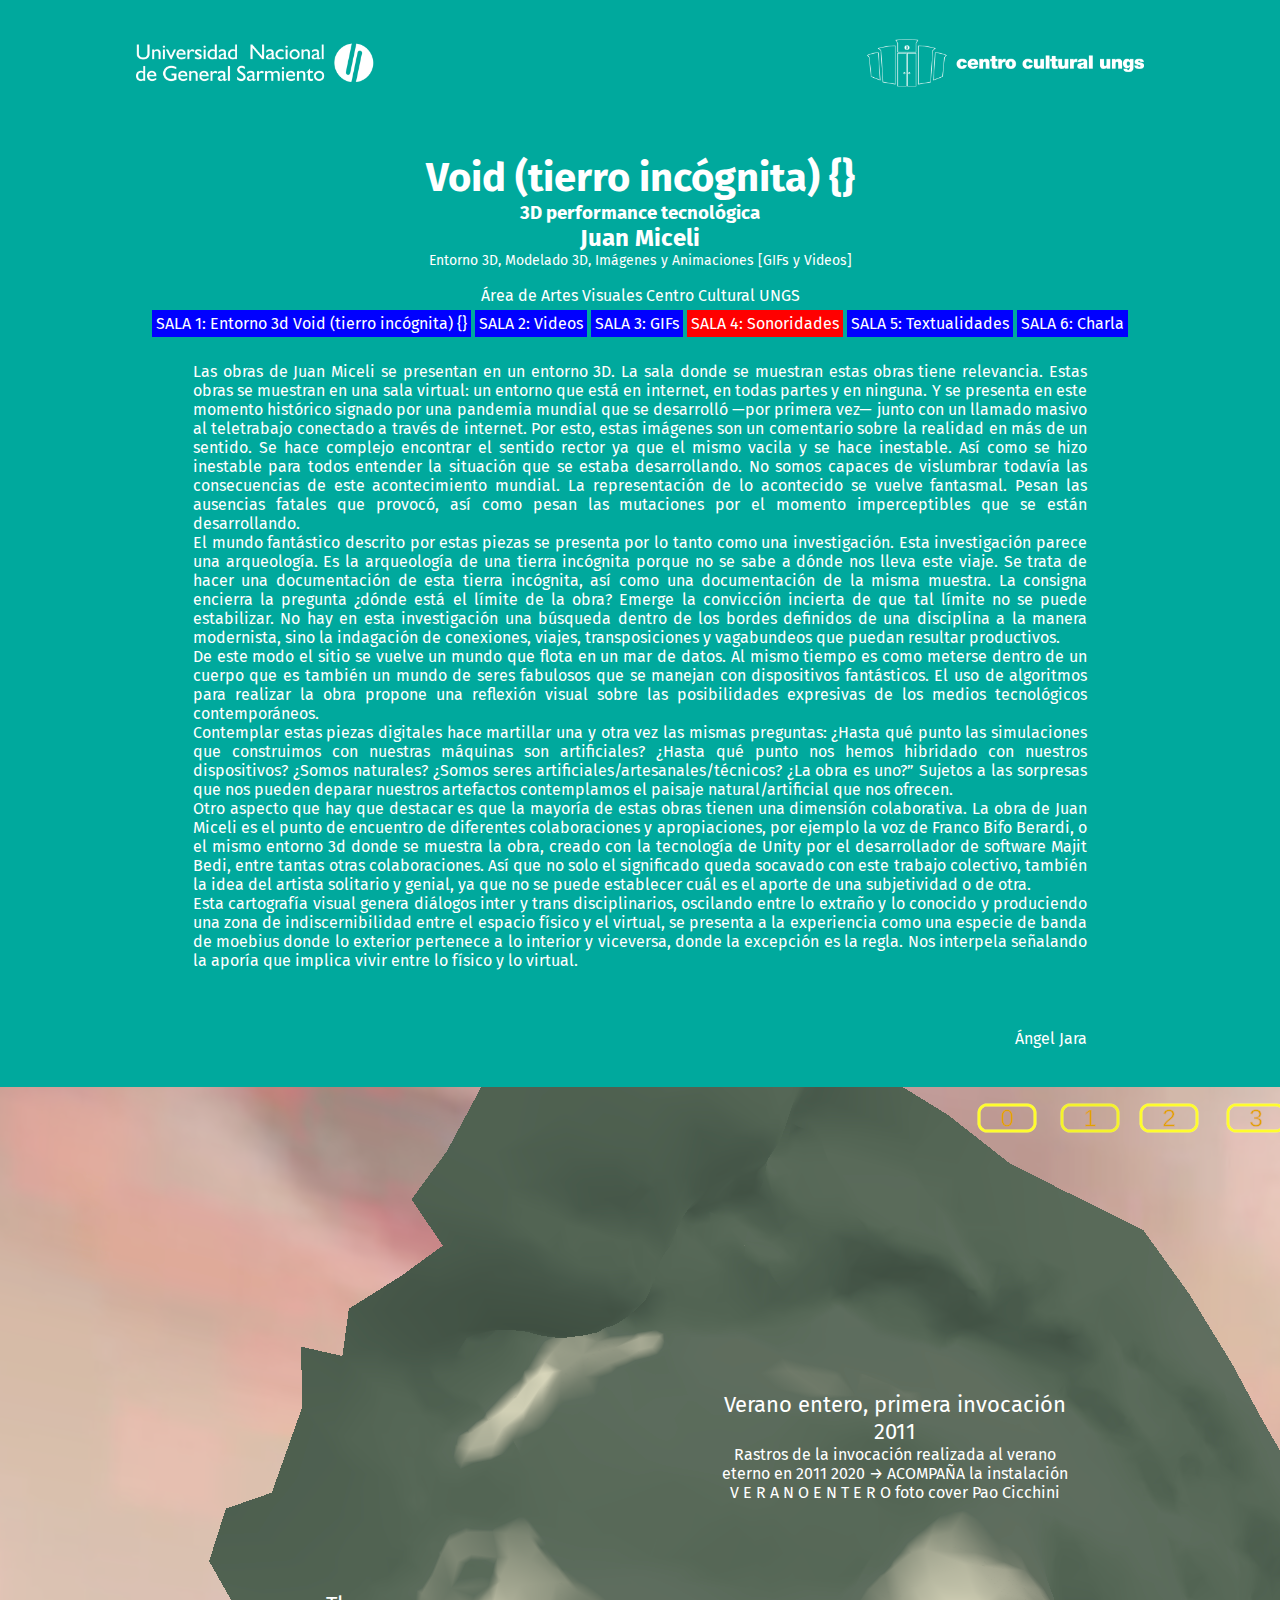
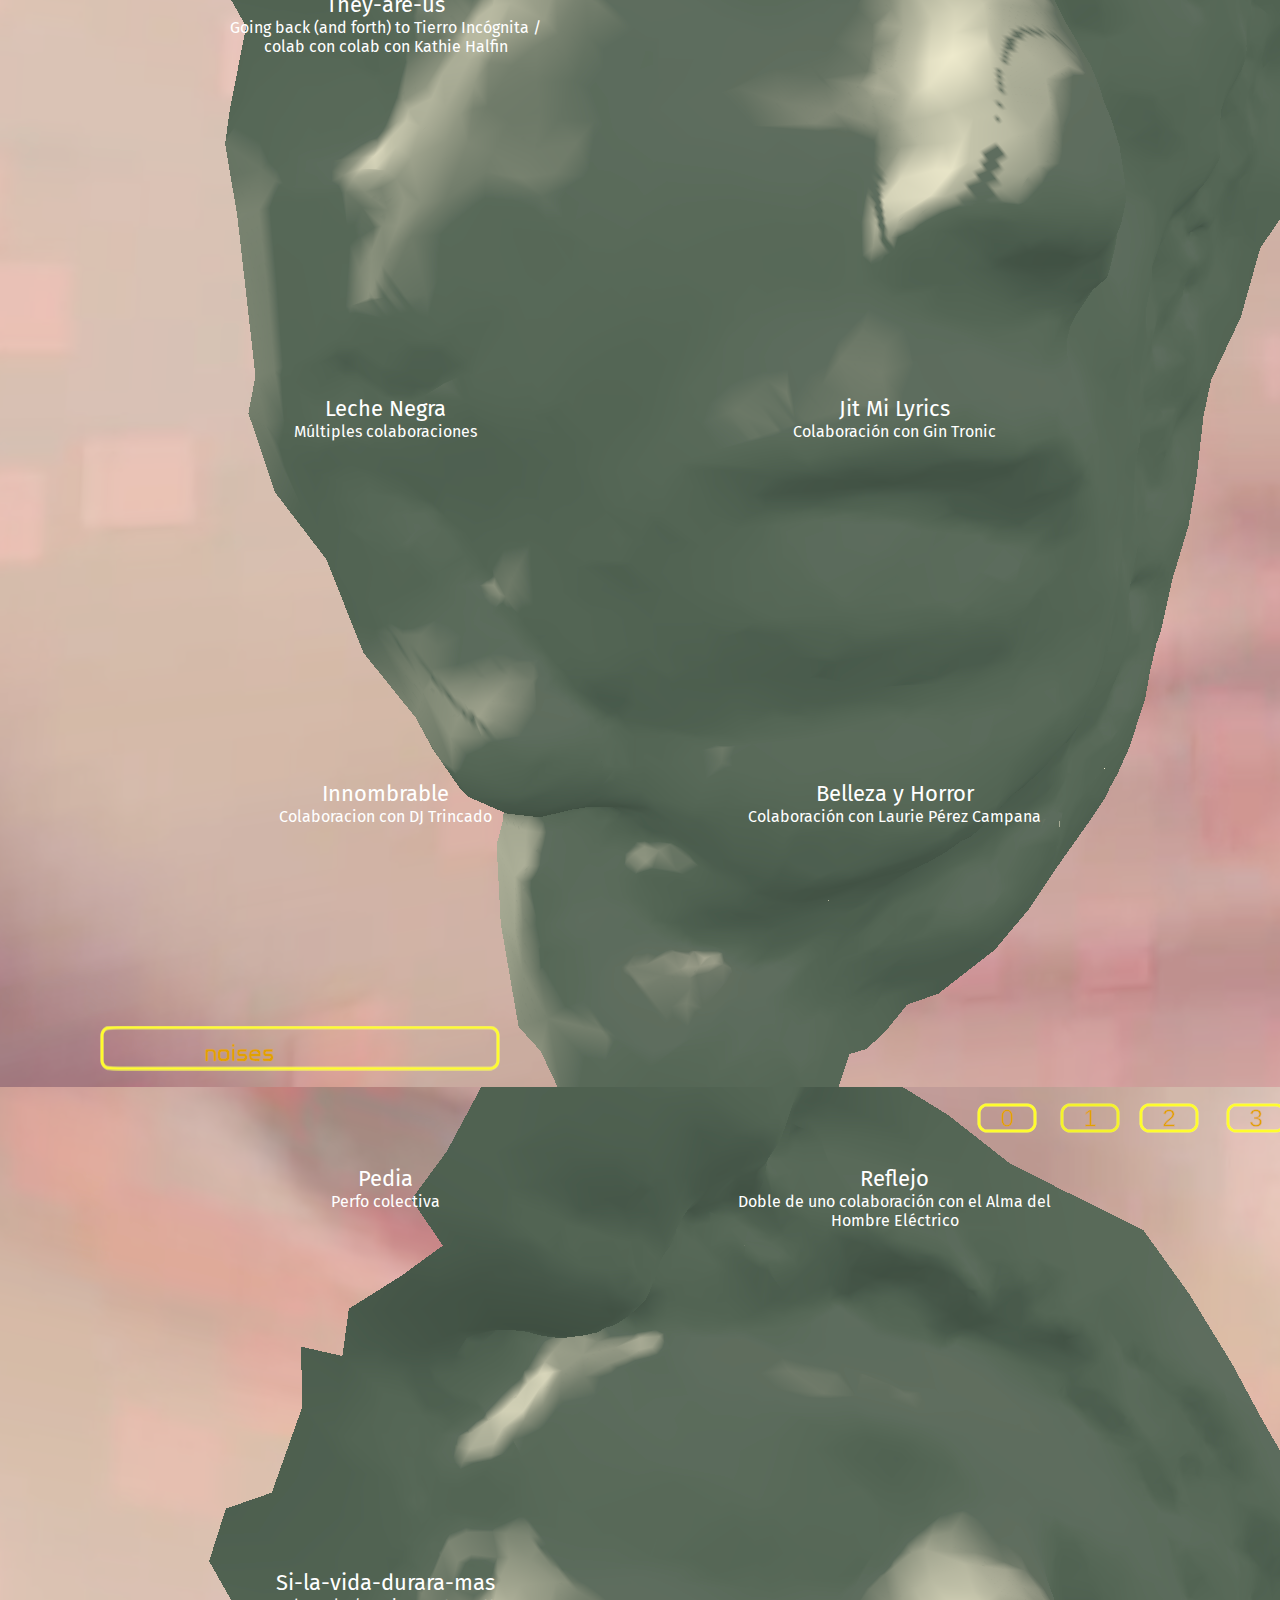
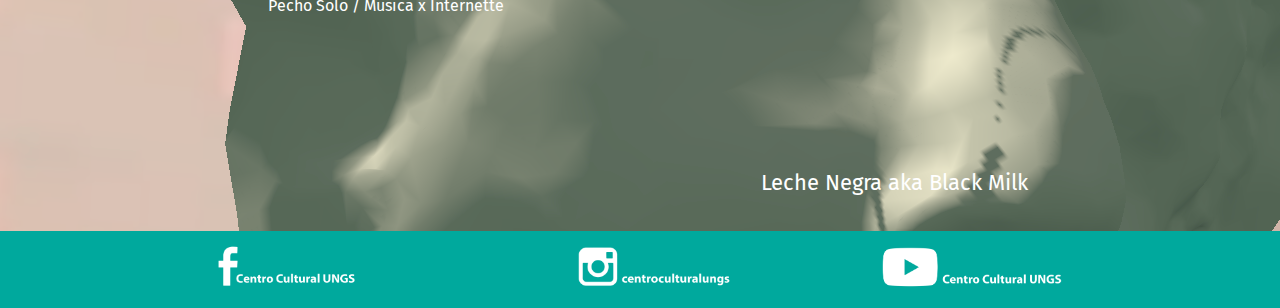
<file: pagina04.html>
<!DOCTYPE html>
<html lang="es">
    <head>
        <meta charset="UTF-8">
        <title>tierroincognitaJuanMiceliUNGS</title>
        <link rel="stylesheet" href="estilos.css">
        <link rel="icon" href="unicono.ico">
        <link rel="stylesheet" href="styles.css">
        <link rel="preconnect" href="https://fonts.gstatic.com">
        <link href="https://fonts.googleapis.com/css2?family=Fira+Sans&display=swap" rel="stylesheet"> 
        <link rel="stylesheet" href="estilosVideos.css">
    </head>
    <body>
        <header>
            <div><img src="logoTransparente.png" alt="logo centro cultural"></div>

            <h1>Void (tierro incógnita) {}</h1>
            <h3>3D performance tecnológica</h3>
            <h2>Juan Miceli</h2>
            <p  class="subtitulo">Entorno 3D, Modelado 3D, Imágenes y Animaciones [GIFs y Videos]<br><br></p>
            <p>Área de Artes Visuales Centro Cultural UNGS</p>

            <div>
                <a class = "irA" href="index.html#img1">SALA 1: Entorno 3d Void (tierro incógnita) {}</a> 
                <a class = "irA" href="pagina02.html#img1">SALA 2: Videos</a>
                <a class = "irA" href="pagina03.html#img1">SALA 3: GIFs </a>  
                <a class = "estoyaqui"  href="pagina04.html#img1">SALA 4: Sonoridades</a>
                <a class = "irA" href="pagina05.html#img1">SALA 5: Textualidades</a> 
                <a class = "irA" href="pagina06.html#img1">SALA 6: Charla</a> 
                <!-- 
<a class = "irA" href="pagina04.html#img1">SALA 4: Entrevistas </a>  
-->
            </div>

            <div>
                <!--   <a href = "#img1">Ver Imágenes Entorno 3d</a>   -->      
            </div>
        </header>
        <div class="introduccion">
            <p class="textoCorto">
                Las obras de Juan Miceli se presentan en un entorno 3D. La sala donde se muestran estas obras tiene relevancia. Estas obras se muestran en una sala virtual: un entorno que está en internet, en todas partes y en ninguna. Y se presenta en este momento histórico signado por una pandemia mundial que se desarrolló —por primera vez— junto con un llamado masivo al teletrabajo conectado a través de internet. Por esto, estas imágenes son un comentario sobre la realidad en más de un sentido. Se hace complejo encontrar el sentido rector ya que el mismo vacila y se hace inestable. Así como se hizo inestable para todos entender la situación que se estaba desarrollando. No somos capaces de vislumbrar todavía las consecuencias de este acontecimiento mundial. La representación de lo acontecido se vuelve fantasmal. Pesan las ausencias fatales que provocó, así como pesan las mutaciones por el momento imperceptibles que se están desarrollando. <br>
                El mundo fantástico descrito por estas piezas se presenta por lo tanto como una investigación. Esta investigación parece una arqueología. Es la arqueología de una tierra incógnita porque no se sabe a dónde nos lleva este viaje. Se trata de hacer una documentación de esta tierra incógnita, así como una documentación de la misma muestra. La consigna encierra la pregunta ¿dónde está el límite de la obra? Emerge la convicción incierta de que tal límite no se puede estabilizar. No hay en esta investigación una búsqueda dentro de los bordes definidos de una disciplina a la manera modernista, sino la indagación de conexiones, viajes, transposiciones y vagabundeos que puedan resultar productivos.<br>
                De este modo el sitio se vuelve un mundo que flota en un mar de datos. Al mismo tiempo es como meterse dentro de un cuerpo que es también un mundo de seres fabulosos que se manejan con dispositivos fantásticos. El uso de algoritmos para realizar la obra propone una reflexión visual sobre las posibilidades expresivas de los medios tecnológicos contemporáneos. <br>
                Contemplar estas piezas digitales hace martillar una y otra vez las mismas preguntas: ¿Hasta qué punto las simulaciones que construimos con nuestras máquinas son artificiales? ¿Hasta qué punto nos hemos hibridado con nuestros dispositivos? ¿Somos naturales? ¿Somos seres artificiales/artesanales/técnicos? ¿La obra es uno?”  Sujetos a las sorpresas que nos pueden deparar nuestros artefactos contemplamos el paisaje natural/artificial que nos ofrecen.<br>
                Otro aspecto que hay que destacar es que la mayoría de estas obras tienen una dimensión colaborativa. La obra de Juan Miceli es el punto de encuentro de diferentes colaboraciones y apropiaciones, por ejemplo la voz de Franco Bifo Berardi, o el mismo entorno 3d donde se muestra la obra, creado con la tecnología de Unity por el desarrollador de software Majit Bedi, entre tantas otras colaboraciones. Así que no solo el significado queda socavado con este trabajo colectivo, también la idea del artista solitario y genial, ya que no se puede establecer cuál es el aporte de una subjetividad o de otra. <br>
                Esta cartografía visual genera diálogos inter y trans disciplinarios, oscilando entre lo extraño y lo conocido y produciendo una zona de indiscernibilidad entre el espacio físico y el virtual, se presenta a la experiencia como una especie de banda de moebius donde lo exterior pertenece a lo interior y viceversa, donde la  excepción es la  regla. Nos interpela señalando la aporía que implica vivir entre lo físico y lo virtual.


                <br><br>
            </p>
            <p id="firmaCurador">Ángel Jara<br><br></p>



        </div>
        <div id="contenedor03">


            <div class="contenedorDevideo">
                <div id="img1">
                    <iframe src="https://theyareus.bandcamp.com/album/they-are-us" width="480" height="500" frameborder="0" allowfullscreen></iframe>
                </div>
                <div class="nombre">
                    <p class="tituloVideo">They-are-us <br></p>
                    <p> Going back (and forth) to Tierro Incógnita / colab con colab con Kathie Halfin<br>
                    </p>
                </div>
            </div>

            <div class="contenedorDevideo">
                <div id="img2">
                    <iframe width="480" height="300" scrolling="no" frameborder="no" allow="autoplay" src="https://w.soundcloud.com/player/?url=https%3A//api.soundcloud.com/tracks/767339638&color=%23ff5500&auto_play=false&hide_related=false&show_comments=true&show_user=true&show_reposts=false&show_teaser=true&visual=true"></iframe>
                </div>
                <div class="nombre">
                    <p class="tituloVideo">Verano entero, primera invocación 2011<br></p>
                    <p> Rastros de la invocación realizada al verano eterno en 2011
                        2020 &#8594 ACOMPAÑA la instalación V E R A N O E N T E R O
                        foto cover Pao Cicchini

                    </p>
                </div>
            </div>

            <div class="contenedorDevideo">
                <div id="img3">
                    <iframe width="100%" height="300" scrolling="no" frameborder="no" allow="autoplay" src="https://w.soundcloud.com/player/?url=https%3A//api.soundcloud.com/playlists/249459510&color=%23ff5500&auto_play=false&hide_related=false&show_comments=true&show_user=true&show_reposts=false&show_teaser=true&visual=true"></iframe>
                </div>
                <div class="nombre">
                    <p class="tituloVideo">Leche Negra<br></p>
                    <p> Múltiples colaboraciones
                    </p>
                </div>
            </div>

            <div class="contenedorDevideo">
                <div id="img4">
                    <iframe width="100%" height="300" scrolling="no" frameborder="no" allow="autoplay" src="https://w.soundcloud.com/player/?url=https%3A//api.soundcloud.com/tracks/225234668&color=%23ff5500&auto_play=false&hide_related=false&show_comments=true&show_user=true&show_reposts=false&show_teaser=true&visual=true"></iframe>
                </div>
                <div class="nombre">
                    <p class="tituloVideo">Jit Mi Lyrics<br></p>
                    <p>Colaboración con Gin Tronic 
                    </p>
                </div>
            </div>

            <div class="contenedorDevideo">
                <div id="img5">
                    <iframe width="100%" height="300" scrolling="no" frameborder="no" allow="autoplay" src="https://w.soundcloud.com/player/?url=https%3A//api.soundcloud.com/tracks/355561967&color=%23ff5500&auto_play=false&hide_related=false&show_comments=true&show_user=true&show_reposts=false&show_teaser=true&visual=true"></iframe>
                </div>
                <div class="nombre">
                    <p class="tituloVideo">Innombrable<br></p>
                    <p> Colaboracion con DJ Trincado 
                    </p>
                </div>
            </div>

            <div class="contenedorDevideo">
                <div id="img6">
                    <iframe width="100%" height="300" scrolling="no" frameborder="no" allow="autoplay" src="https://w.soundcloud.com/player/?url=https%3A//api.soundcloud.com/tracks/460991022&color=%23ff5500&auto_play=false&hide_related=false&show_comments=true&show_user=true&show_reposts=false&show_teaser=true&visual=true"></iframe>
                </div>
                <div class="nombre">
                    <p class="tituloVideo">Belleza y Horror<br></p>
                    <p> Colaboración con Laurie Pérez Campana
                    </p>
                </div>
            </div>

            <div class="contenedorDevideo">
                <div id="img7">
                    <iframe width="100%" height="300" scrolling="no" frameborder="no" allow="autoplay" src="https://w.soundcloud.com/player/?url=https%3A//api.soundcloud.com/tracks/478695645&color=%23ff5500&auto_play=false&hide_related=false&show_comments=true&show_user=true&show_reposts=false&show_teaser=true&visual=true"></iframe>
                </div>
                <div class="nombre">
                    <p class="tituloVideo">Pedia<br></p>
                    <p>Perfo colectiva
                    </p>
                </div>
            </div>

            <div class="contenedorDevideo">
                <div id="img8">
                    <iframe width="100%" height="300" scrolling="no" frameborder="no" allow="autoplay" src="https://w.soundcloud.com/player/?url=https%3A//api.soundcloud.com/tracks/546760131&color=%23ff5500&auto_play=false&hide_related=false&show_comments=true&show_user=true&show_reposts=false&show_teaser=true&visual=true"></iframe>
                </div>
                <div class="nombre">
                    <p class="tituloVideo">Reflejo<br></p>
                    <p> Doble de uno colaboración con el Alma del Hombre Eléctrico
                    </p>
                </div>
            </div>

            <div class="contenedorDevideo">
                <div id="img9">
                    <iframe width="100%" height="300" scrolling="no" frameborder="no" allow="autoplay" src="https://w.soundcloud.com/player/?url=https%3A//api.soundcloud.com/tracks/481889490&color=%23ff5500&auto_play=false&hide_related=false&show_comments=true&show_user=true&show_reposts=false&show_teaser=true&visual=true"></iframe>
                </div>
                <div class="nombre">
                    <p class="tituloVideo">Si-la-vida-durara-mas <br></p>
                    <p> Pecho Solo /  Musica x Internette
                    </p>
                </div>
            </div>

            <div class="contenedorDevideo">
                <div id="img10">
                    <iframe src="https://miceli.bandcamp.com/album/leche-negra-aka-black-milk" width="480" height="500" frameborder="0" allowfullscreen></iframe>
                </div>
                <div class="nombre">
                    <p class="tituloVideo">Leche Negra aka Black Milk<br></p>
                    <p>
                    </p>
                </div>
            </div>



        </div>


        <!--
<div class="contenedorDevideo">
<div id="img1">
<iframe ></iframe>
</div>
<div class="nombre">
<p class="tituloVideo">titulo<br></p>
<p> descripcion
</p>
</div>
</div>

-->


        <div>
            <div><img src="footerTranspa.png" alt="logo centro cultural"></div>
        </div>
    </body>
</html>
</file>
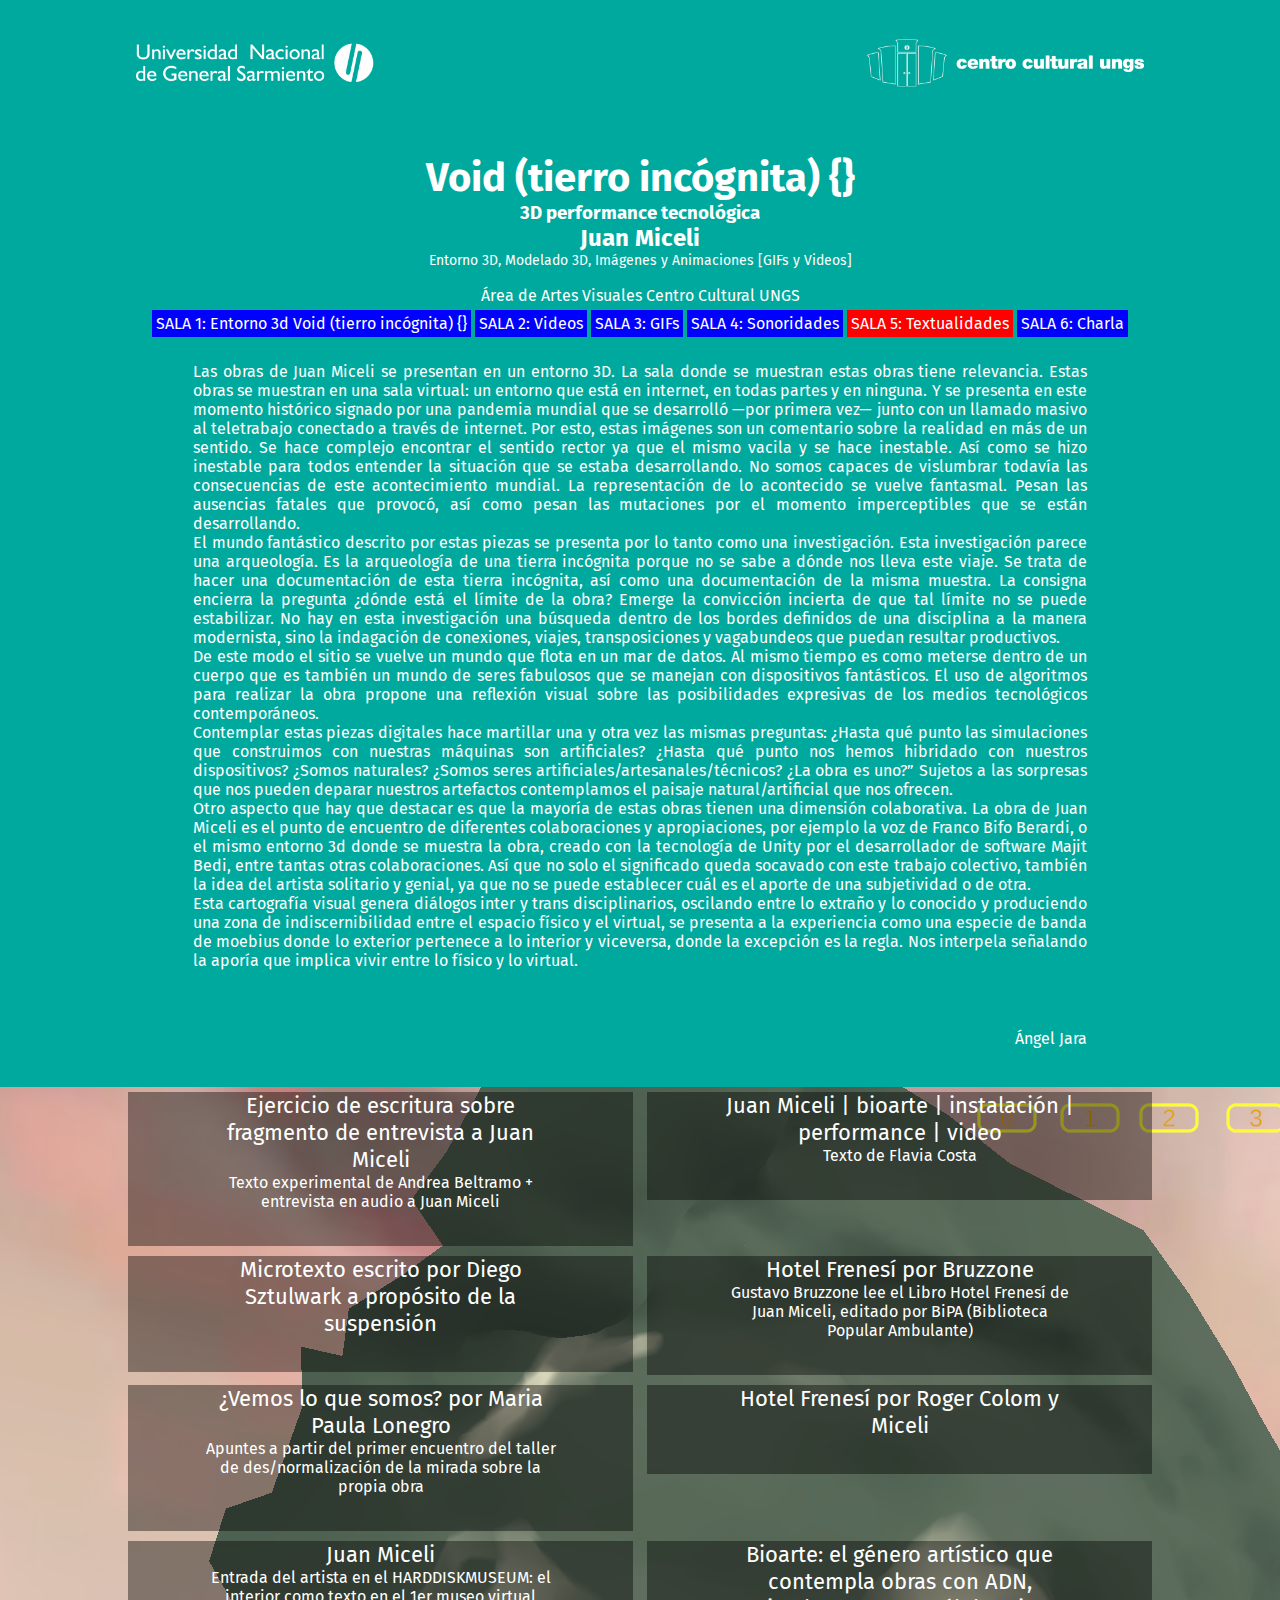
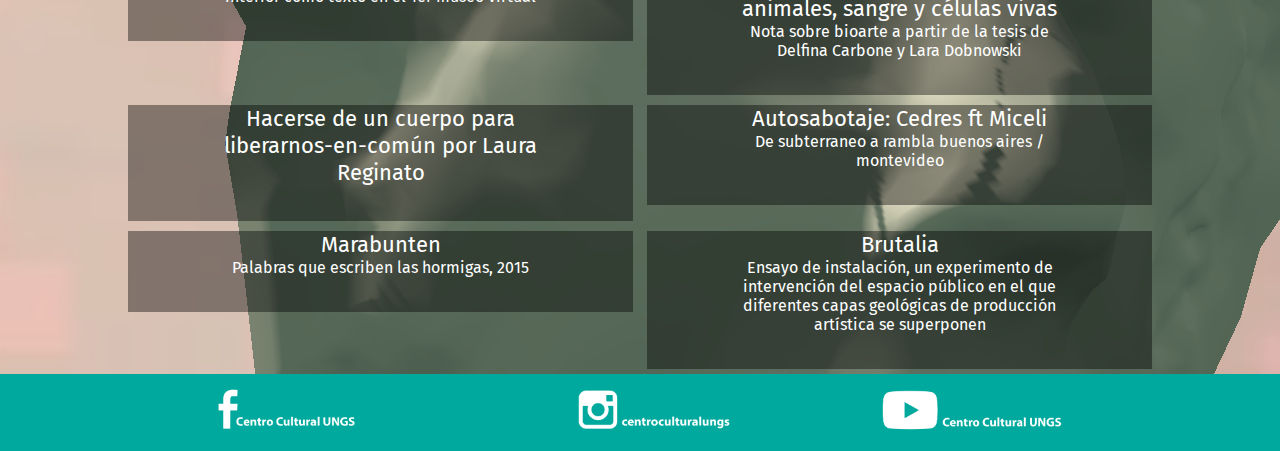
<file: pagina05.html>
<!DOCTYPE html>
<html lang="es">
    <head>
        <meta charset="UTF-8">
        <title>tierroincognitaJuanMiceliUNGS</title>
        <link rel="stylesheet" href="estilos.css">
        <link rel="icon" href="unicono.ico">
        <link rel="stylesheet" href="styles.css">
        <link rel="preconnect" href="https://fonts.gstatic.com">
        <link href="https://fonts.googleapis.com/css2?family=Fira+Sans&display=swap" rel="stylesheet"> 
        <link rel="stylesheet" href="estilosVideos.css">
    </head>
    <body>
        <header>
            <div><img src="logoTransparente.png" alt="logo centro cultural"></div>

            <h1>Void (tierro incógnita) {}</h1>
            <h3>3D performance tecnológica</h3>
            <h2>Juan Miceli</h2>
            <p  class="subtitulo">Entorno 3D, Modelado 3D, Imágenes y Animaciones [GIFs y Videos]<br><br></p>
            <p>Área de Artes Visuales Centro Cultural UNGS</p>

            <div>
                <a class = "irA" href="index.html#img1">SALA 1: Entorno 3d Void (tierro incógnita) {}</a> 
                <a class = "irA" href="pagina02.html#img1">SALA 2: Videos</a>
                <a class = "irA" href="pagina03.html#img1">SALA 3: GIFs </a>  
                <a class = "irA" href="pagina04.html#img1">SALA 4: Sonoridades</a>
                <a class = "estoyaqui" href="pagina05.html#img1">SALA 5: Textualidades</a> 
                <a class = "irA" href="pagina06.html#img1">SALA 6: Charla</a> 
                <!-- 
<a class = "irA" href="pagina04.html#img1">SALA 4: Entrevistas </a>  
-->
            </div>

            <div>
                <!--   <a href = "#img1">Ver Imágenes Entorno 3d</a>   -->      
            </div>
        </header>
        <div class="introduccion">
            <p class="textoCorto">
                Las obras de Juan Miceli se presentan en un entorno 3D. La sala donde se muestran estas obras tiene relevancia. Estas obras se muestran en una sala virtual: un entorno que está en internet, en todas partes y en ninguna. Y se presenta en este momento histórico signado por una pandemia mundial que se desarrolló —por primera vez— junto con un llamado masivo al teletrabajo conectado a través de internet. Por esto, estas imágenes son un comentario sobre la realidad en más de un sentido. Se hace complejo encontrar el sentido rector ya que el mismo vacila y se hace inestable. Así como se hizo inestable para todos entender la situación que se estaba desarrollando. No somos capaces de vislumbrar todavía las consecuencias de este acontecimiento mundial. La representación de lo acontecido se vuelve fantasmal. Pesan las ausencias fatales que provocó, así como pesan las mutaciones por el momento imperceptibles que se están desarrollando. <br>
                El mundo fantástico descrito por estas piezas se presenta por lo tanto como una investigación. Esta investigación parece una arqueología. Es la arqueología de una tierra incógnita porque no se sabe a dónde nos lleva este viaje. Se trata de hacer una documentación de esta tierra incógnita, así como una documentación de la misma muestra. La consigna encierra la pregunta ¿dónde está el límite de la obra? Emerge la convicción incierta de que tal límite no se puede estabilizar. No hay en esta investigación una búsqueda dentro de los bordes definidos de una disciplina a la manera modernista, sino la indagación de conexiones, viajes, transposiciones y vagabundeos que puedan resultar productivos.<br>
                De este modo el sitio se vuelve un mundo que flota en un mar de datos. Al mismo tiempo es como meterse dentro de un cuerpo que es también un mundo de seres fabulosos que se manejan con dispositivos fantásticos. El uso de algoritmos para realizar la obra propone una reflexión visual sobre las posibilidades expresivas de los medios tecnológicos contemporáneos. <br>
                Contemplar estas piezas digitales hace martillar una y otra vez las mismas preguntas: ¿Hasta qué punto las simulaciones que construimos con nuestras máquinas son artificiales? ¿Hasta qué punto nos hemos hibridado con nuestros dispositivos? ¿Somos naturales? ¿Somos seres artificiales/artesanales/técnicos? ¿La obra es uno?”  Sujetos a las sorpresas que nos pueden deparar nuestros artefactos contemplamos el paisaje natural/artificial que nos ofrecen.<br>
                Otro aspecto que hay que destacar es que la mayoría de estas obras tienen una dimensión colaborativa. La obra de Juan Miceli es el punto de encuentro de diferentes colaboraciones y apropiaciones, por ejemplo la voz de Franco Bifo Berardi, o el mismo entorno 3d donde se muestra la obra, creado con la tecnología de Unity por el desarrollador de software Majit Bedi, entre tantas otras colaboraciones. Así que no solo el significado queda socavado con este trabajo colectivo, también la idea del artista solitario y genial, ya que no se puede establecer cuál es el aporte de una subjetividad o de otra. <br>
                Esta cartografía visual genera diálogos inter y trans disciplinarios, oscilando entre lo extraño y lo conocido y produciendo una zona de indiscernibilidad entre el espacio físico y el virtual, se presenta a la experiencia como una especie de banda de moebius donde lo exterior pertenece a lo interior y viceversa, donde la  excepción es la  regla. Nos interpela señalando la aporía que implica vivir entre lo físico y lo virtual.


                <br><br>
            </p>
            <p id="firmaCurador">Ángel Jara<br><br></p>



        </div>
        <div id="contenedor03">

            <div class="contenedorDeTexto">
                <a href="https://drive.google.com/drive/folders/1RMAMldMUgXYsLNpStvc573PzT1FdlLW0">
                    <div id="img1">
                    </div>
                    <div class="nombre">
                        <p class="tituloVideo">Ejercicio de escritura sobre fragmento de entrevista a Juan Miceli<br></p>
                        <p>Texto experimental de Andrea Beltramo + entrevista en audio a Juan Miceli
                        </p>
                    </div>
                </a>
            </div>

            <div class="contenedorDeTexto">
                <a href="http://ludion.org/archivos/articulo/costa-flavia_acerca-de-juan-miceli.pdf">  
                    <div id="img2">
                    </div>
                    <div class="nombre">
                        <p class="tituloVideo">Juan Miceli | bioarte | instalación | performance | video<br></p>
                        <p>Texto de Flavia Costa
                        </p>
                    </div>
                </a>
            </div>

            <div class="contenedorDeTexto">
                <a href="https://issuu.com/juan_miceli/docs/2021_susp_sztulwark_ ">  
                    <div id="img3">
                    </div>
                    <div class="nombre">
                        <p class="tituloVideo">Microtexto escrito por Diego Sztulwark a propósito de la suspensión<br></p>
                        <p>
                        </p>
                    </div>
                </a>
            </div>


            <div class="contenedorDeTexto">
                <a href="https://www.youtube.com/watch?v=a1NbaR-SIB8">  
                    <div id="img4">
                    </div>
                    <div class="nombre">
                        <p class="tituloVideo">Hotel Frenesí por Bruzzone<br></p>
                        <p>Gustavo Bruzzone lee el Libro Hotel Frenesí de Juan Miceli, editado por BiPA (Biblioteca Popular Ambulante)
                        </p>
                    </div>
                </a>
            </div>

            <div class="contenedorDeTexto">
                <a href="https://lonegromp.medium.com/vemos-lo-que-somos-fc472f070fd1">  
                    <div id="img5">
                    </div>
                    <div class="nombre">
                        <p class="tituloVideo">¿Vemos lo que somos? por Maria Paula Lonegro<br></p>
                        <p>Apuntes a partir del primer encuentro del taller de des/normalización de la mirada sobre la propia obra
                        </p>
                    </div>
                </a>
            </div>

            <div class="contenedorDeTexto">
                <a href="https://www.instagram.com/tv/CMbBR7lAyZo/?utm_source=ig_web_copy_link">  
                    <div id="img6">
                    </div>
                    <div class="nombre">
                        <p class="tituloVideo">Hotel Frenesí por Roger Colom y Miceli<br></p>
                        <p>
                        </p>
                    </div>
                </a>
            </div>

            <div class="contenedorDeTexto">
                <a href="https://harddiskmuseum.com/portfolio/template-2-3/">  
                    <div id="img7">
                    </div>
                    <div class="nombre">
                        <p class="tituloVideo">Juan Miceli<br></p>
                        <p>Entrada del artista en el HARDDISKMUSEUM:  el interior como texto en el 1er museo virtual 
                        </p>
                    </div>
                </a>
            </div>

            <div class="contenedorDeTexto">
                <a href="https://www.infobae.com/cultura/2021/10/08/bioarte-el-genero-artistico-que-contempla-obras-con-adn-animales-sangre-y-celulas-vivas/?fbclid=IwAR29g_wukkUtRp7jOxL1vNij9zJdynJECZNE7Qdt3OdMycCrC7yYEqUtXrU">  
                    <div id="img8">
                    </div>
                    <div class="nombre">
                        <p class="tituloVideo">Bioarte: el género artístico que contempla obras con ADN, animales, sangre y células vivas<br></p>
                        <p>Nota sobre bioarte a partir de la tesis de Delfina Carbone y Lara Dobnowski 
                        </p>
                    </div>
                </a>
            </div>

            <div class="contenedorDeTexto">
                <a href="http://www.ramona.org.ar/node/64871">  
                    <div id="img9">
                    </div>
                    <div class="nombre">
                        <p class="tituloVideo">Hacerse de un cuerpo para liberarnos-en-común por Laura Reginato<br></p>
                        <p>
                        </p>
                    </div>
                </a>
            </div>

            <div class="contenedorDeTexto">
                <a href="https://www.youtube.com/watch?v=XY5Qw8DNb2c">  
                    <div id="img10">
                    </div>
                    <div class="nombre">
                        <p class="tituloVideo">Autosabotaje: Cedres ft Miceli<br></p>
                        <p>De subterraneo a rambla buenos aires / montevideo 
                        </p>
                    </div>
                </a>
            </div>

            <div class="contenedorDeTexto">
                <a href="https://vimeo.com/214553956">  
                    <div id="img11">
                    </div>
                    <div class="nombre">
                        <p class="tituloVideo">Marabunten<br></p>
                        <p>Palabras que escriben las hormigas, 2015
                        </p>
                    </div>
                </a>
            </div>

            <div class="contenedorDeTexto">
                <a href="http://miceli-brutalia.blogspot.com/">  
                    <div id="img12">
                    </div>
                    <div class="nombre">
                        <p class="tituloVideo">Brutalia<br></p>
                        <p> Ensayo de instalación, un experimento de intervención del espacio público en el que diferentes capas geológicas de producción artística se superponen
                        </p>
                    </div>
                </a>
            </div>



        </div>


        <!--
<div class="contenedorDeTexto">
<a href="">  
<div id="img1">
</div>
<div class="nombre">
<p class="tituloVideo">titulo<br></p>
<p> descripcion
</p>
</div>
</a>
</div>

-->


        <div>
            <div><img src="footerTranspa.png" alt="logo centro cultural"></div>
        </div>
    </body>
</html>
</file>
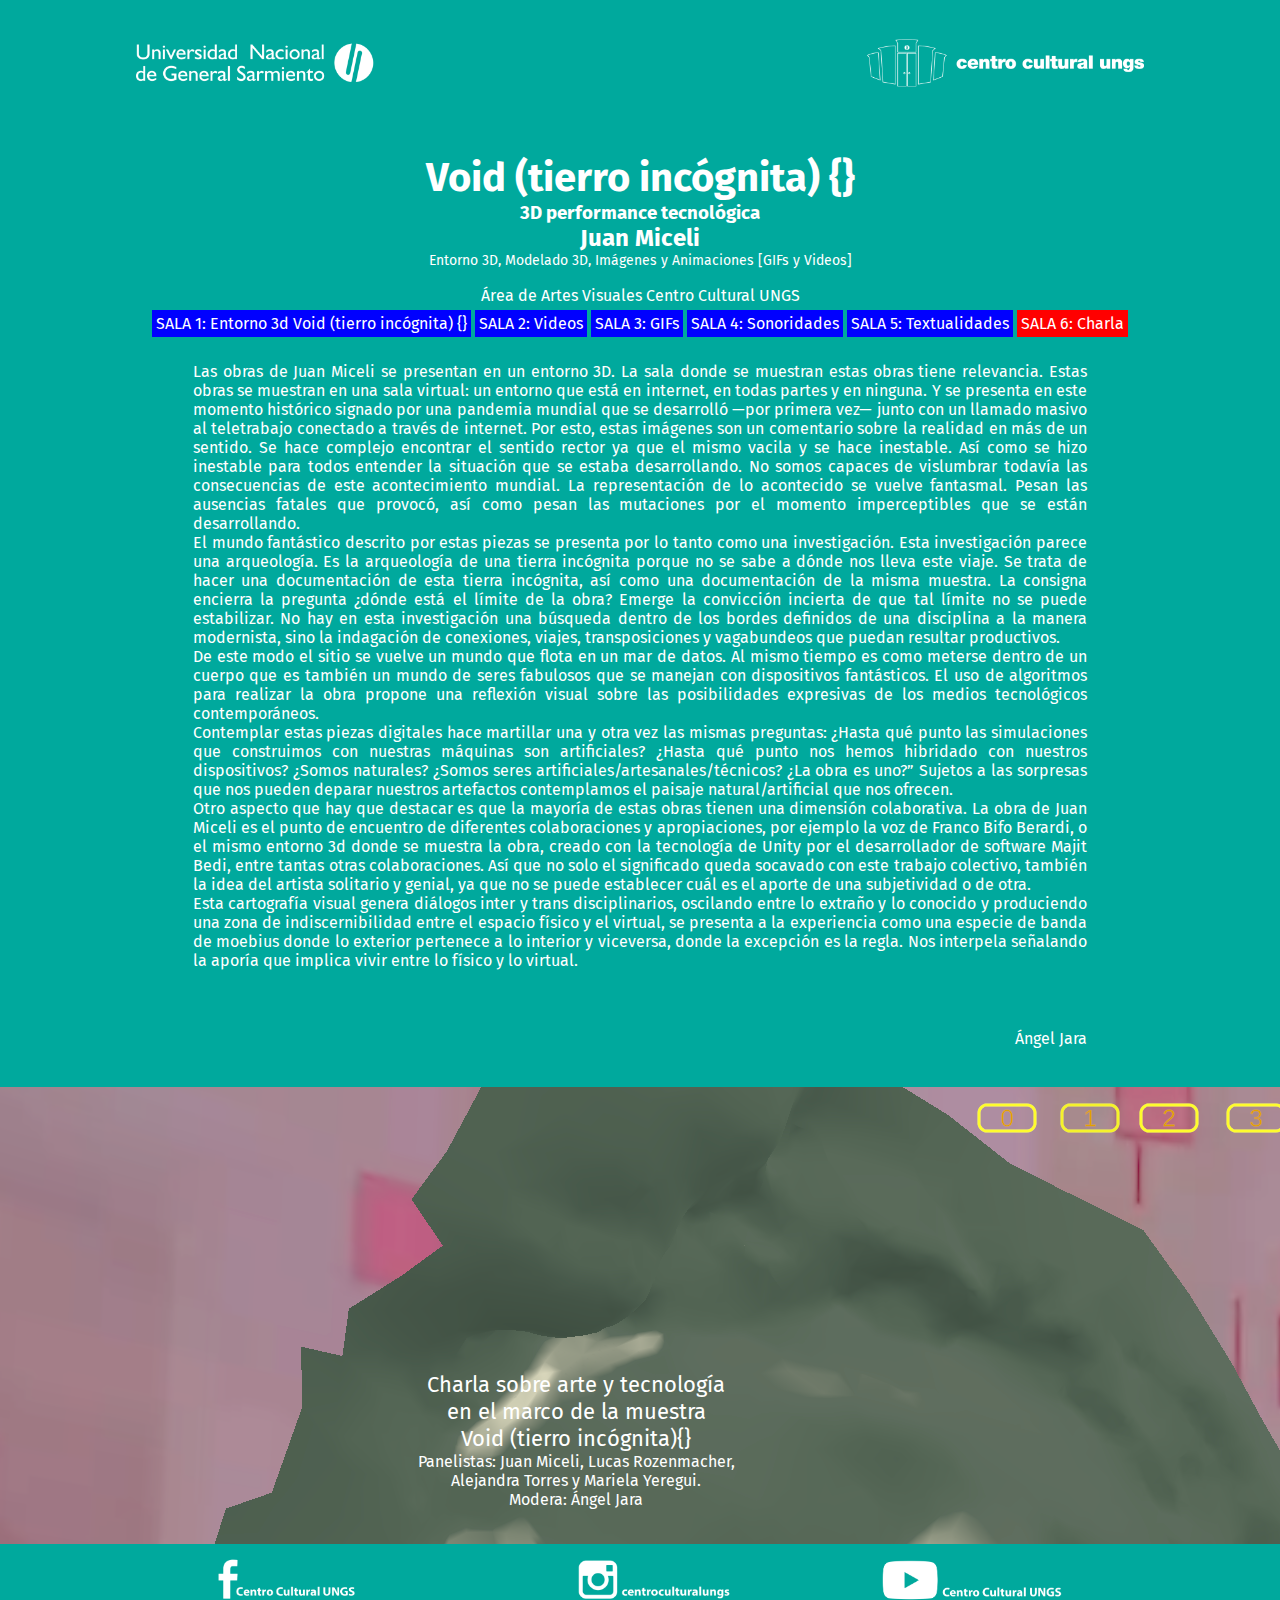
<file: pagina06.html>
<!DOCTYPE html>
<html lang="es">
    <head>
        <meta charset="UTF-8">
        <title>tierroincognitaJuanMiceliUNGS</title>
        <link rel="stylesheet" href="estilos.css">
        <link rel="icon" href="unicono.ico">
        <link rel="stylesheet" href="styles.css">
        <link rel="preconnect" href="https://fonts.gstatic.com">
        <link href="https://fonts.googleapis.com/css2?family=Fira+Sans&display=swap" rel="stylesheet"> 
        <link rel="stylesheet" href="estilosVideos.css">
    </head>
    <body>
        <header>
            <div><img src="logoTransparente.png" alt="logo centro cultural"></div>

            <h1>Void (tierro incógnita) {}</h1>
            <h3>3D performance tecnológica</h3>
            <h2>Juan Miceli</h2>
            <p  class="subtitulo">Entorno 3D, Modelado 3D, Imágenes y Animaciones [GIFs y Videos]<br><br></p>
            <p>Área de Artes Visuales Centro Cultural UNGS</p>

            <div>
                <a class = "irA" href="index.html#img1">SALA 1: Entorno 3d Void (tierro incógnita) {}</a> 
                <a class = "irA" href="pagina02.html#img1">SALA 2: Videos</a>
                <a class = "irA" href="pagina03.html#img1">SALA 3: GIFs </a>  
                <a class = "irA" href="pagina04.html#img1">SALA 4: Sonoridades</a>
                <a class = "irA" href="pagina05.html#img1">SALA 5: Textualidades</a> 
                <a class = "estoyaqui" href="pagina06.html#img1">SALA 6: Charla</a> 
                <!-- 
<a class = "irA" href="pagina04.html#img1">SALA 4: Entrevistas </a>  
-->
            </div>

            <div>
                <!--   <a href = "#img1">Ver Imágenes Entorno 3d</a>   -->      
            </div>
        </header>
        <div class="introduccion">
            <p class="textoCorto">
                Las obras de Juan Miceli se presentan en un entorno 3D. La sala donde se muestran estas obras tiene relevancia. Estas obras se muestran en una sala virtual: un entorno que está en internet, en todas partes y en ninguna. Y se presenta en este momento histórico signado por una pandemia mundial que se desarrolló —por primera vez— junto con un llamado masivo al teletrabajo conectado a través de internet. Por esto, estas imágenes son un comentario sobre la realidad en más de un sentido. Se hace complejo encontrar el sentido rector ya que el mismo vacila y se hace inestable. Así como se hizo inestable para todos entender la situación que se estaba desarrollando. No somos capaces de vislumbrar todavía las consecuencias de este acontecimiento mundial. La representación de lo acontecido se vuelve fantasmal. Pesan las ausencias fatales que provocó, así como pesan las mutaciones por el momento imperceptibles que se están desarrollando. <br>
                El mundo fantástico descrito por estas piezas se presenta por lo tanto como una investigación. Esta investigación parece una arqueología. Es la arqueología de una tierra incógnita porque no se sabe a dónde nos lleva este viaje. Se trata de hacer una documentación de esta tierra incógnita, así como una documentación de la misma muestra. La consigna encierra la pregunta ¿dónde está el límite de la obra? Emerge la convicción incierta de que tal límite no se puede estabilizar. No hay en esta investigación una búsqueda dentro de los bordes definidos de una disciplina a la manera modernista, sino la indagación de conexiones, viajes, transposiciones y vagabundeos que puedan resultar productivos.<br>
                De este modo el sitio se vuelve un mundo que flota en un mar de datos. Al mismo tiempo es como meterse dentro de un cuerpo que es también un mundo de seres fabulosos que se manejan con dispositivos fantásticos. El uso de algoritmos para realizar la obra propone una reflexión visual sobre las posibilidades expresivas de los medios tecnológicos contemporáneos. <br>
                Contemplar estas piezas digitales hace martillar una y otra vez las mismas preguntas: ¿Hasta qué punto las simulaciones que construimos con nuestras máquinas son artificiales? ¿Hasta qué punto nos hemos hibridado con nuestros dispositivos? ¿Somos naturales? ¿Somos seres artificiales/artesanales/técnicos? ¿La obra es uno?”  Sujetos a las sorpresas que nos pueden deparar nuestros artefactos contemplamos el paisaje natural/artificial que nos ofrecen.<br>
                Otro aspecto que hay que destacar es que la mayoría de estas obras tienen una dimensión colaborativa. La obra de Juan Miceli es el punto de encuentro de diferentes colaboraciones y apropiaciones, por ejemplo la voz de Franco Bifo Berardi, o el mismo entorno 3d donde se muestra la obra, creado con la tecnología de Unity por el desarrollador de software Majit Bedi, entre tantas otras colaboraciones. Así que no solo el significado queda socavado con este trabajo colectivo, también la idea del artista solitario y genial, ya que no se puede establecer cuál es el aporte de una subjetividad o de otra. <br>
                Esta cartografía visual genera diálogos inter y trans disciplinarios, oscilando entre lo extraño y lo conocido y produciendo una zona de indiscernibilidad entre el espacio físico y el virtual, se presenta a la experiencia como una especie de banda de moebius donde lo exterior pertenece a lo interior y viceversa, donde la  excepción es la  regla. Nos interpela señalando la aporía que implica vivir entre lo físico y lo virtual.


                <br><br>
            </p>
            <p id="firmaCurador">Ángel Jara<br><br></p>



        </div>
        <div id="contenedor02">



            <div class = "videos">  
                <div class="contenedorDevideo">
                    <div id="img1">
                        <iframe width="500" height="280"  src="https://www.youtube.com/embed/mDg1bTVr89U" title="YouTube video player" frameborder="0" allow="accelerometer; autoplay; clipboard-write; encrypted-media; gyroscope; picture-in-picture" allowfullscreen></iframe>
                    </div>
                    <div class="nombre">
                        <p class="tituloVideo">Charla sobre arte y tecnología <br> en el marco de la muestra <br> Void (tierro incógnita){} <br> </p>
                        <p> Panelistas: Juan Miceli, Lucas Rozenmacher, Alejandra Torres y Mariela Yeregui. <br>Modera: Ángel Jara
                        </p>
                    </div>
                </div>



            </div>
        </div>

        <!--
<div class="contenedorDevideo">
<div id="img1">
<iframe ></iframe>
</div>
<div class="nombre">
<p class="tituloVideo">titulo<br></p>
<p> descripcion
</p>
</div>
</div>

-->


        <div>
            <div><img src="footerTranspa.png" alt="logo centro cultural"></div>
        </div>
    </body>
</html>
</file>
<file: estilos.css>
*{
    padding: 0;
    margin: 0;  
    text-decoration: none;
}



body {
    padding: 0;
    margin: 0;
    /*font-family: sans-serif;*/
    font-family: 'Fira Sans', sans-serif;
    color: #fff;
    background: #00a99d;
    text-align: center;
    text-decoration: none;
}

h1 {
    font-size: 40px;
    margin-top: 50px;
}

a{
    color: #fff;
}

a.irA {
    display: inline-block;
    padding-top: 10px;
    padding-bottom: 10px;
    margin-bottom: 5px;
    margin-top: 5px;
    padding:  4px;
    color: #fff;
    background: #00F;
}

a.estoyaqui{
    display: inline-block;
    padding-top: 10px;
    padding-bottom: 10px;
    margin-bottom: 5px;
    margin-top: 5px;
    padding:  4px;
    color: #fff;
    background: #f00;  

}

img {
    max-width: 80%;
    max-height: 600px;
}

p.participantes{
    padding: 20px;
    text-align: left;
    display: inline-block;
}

p#firmaCurador{
    padding: 20px;
    text-align: right;  

}

p.textoCuratorial{
    padding: 20px;
    text-align: left;
    display: inline-block;
}

p.textoCorto{
    padding: 20px;
    text-align: justify;
    display: inline-block;
}

p.subtitulo {
    font-size: 14px;

}

.introduccion{  
    display: block;
    margin: auto;
    width: 73%;
}

.losParti{    
    display: inline-flex;
    /* width: 120px;*/
    text-align: left;

    flex-wrap: wrap;
    padding: 3px;
    margin: 1px;
    background: #000;
    justify-content:space-between;
}



.nombre{
    width: 350px;
    display: block;
    margin: auto;
    margin-bottom: 35px;
}

.fotos{
    background: #0c0c0c;
}
.unaFoto{
    display: none;
}

.unaFoto:target{
    display: block;
}
.nombre p{
    margin: 0;
}

.titulo {
    color: #09b;
}
</file>
<file: styles.css>
@charset "UTF-8";

@font-face {
  font-family: "untitled-font-1";
  src:url("fonts/untitled-font-1.eot");
  src:url("fonts/untitled-font-1.eot?#iefix") format("embedded-opentype"),
    url("fonts/untitled-font-1.woff") format("woff"),
    url("fonts/untitled-font-1.ttf") format("truetype"),
    url("fonts/untitled-font-1.svg#untitled-font-1") format("svg");
  font-weight: normal;
  font-style: normal;

}

[data-icon]:before {
  font-family: "untitled-font-1" !important;
  content: attr(data-icon);
  font-style: normal !important;
  font-weight: normal !important;
  font-variant: normal !important;
  text-transform: none !important;
  speak: none;
  line-height: 1;
  -webkit-font-smoothing: antialiased;
  -moz-osx-font-smoothing: grayscale;
}

[class^="icon-"]:before,
[class*=" icon-"]:before {
  font-family: "untitled-font-1" !important;
  font-style: normal !important;
  font-weight: normal !important;
  font-variant: normal !important;
  text-transform: none !important;
  speak: none;
  line-height: 1;
  -webkit-font-smoothing: antialiased;
  -moz-osx-font-smoothing: grayscale;
}

.icon-chevron-right:before {
  content: "\66";
}
.icon-chevron-left:before {
  content: "\67";
}
</file>
<file: estilosVideos.css>
div#contenedor02{
    background-image: url("imagenes/Captura%20de%20Pantalla%202021-10-21%20a%20la(s)%2010.22.22%20a.%20m..png");
}

div#contenedor03{
    background-image: url("imagenes/Captura%20de%20Pantalla%202021-10-21%20a%20la(s)%2010.22.27%20a.%20m..png");
}

div.videos{    
    width: 90%;
    display: block; 
}

div.contenedorDeTexto{
         width: 505px;
    background: rgba(0,0,0,40%);
            display: inline-block;
    vertical-align: text-top;
    
    margin:  5px;
}

div.contenedorDevideo{
     width: 505px;
        display: inline-block;
    vertical-align: text-top;
}

p.tituloVideo{
        font-size: 22px;
    
}
</file>
